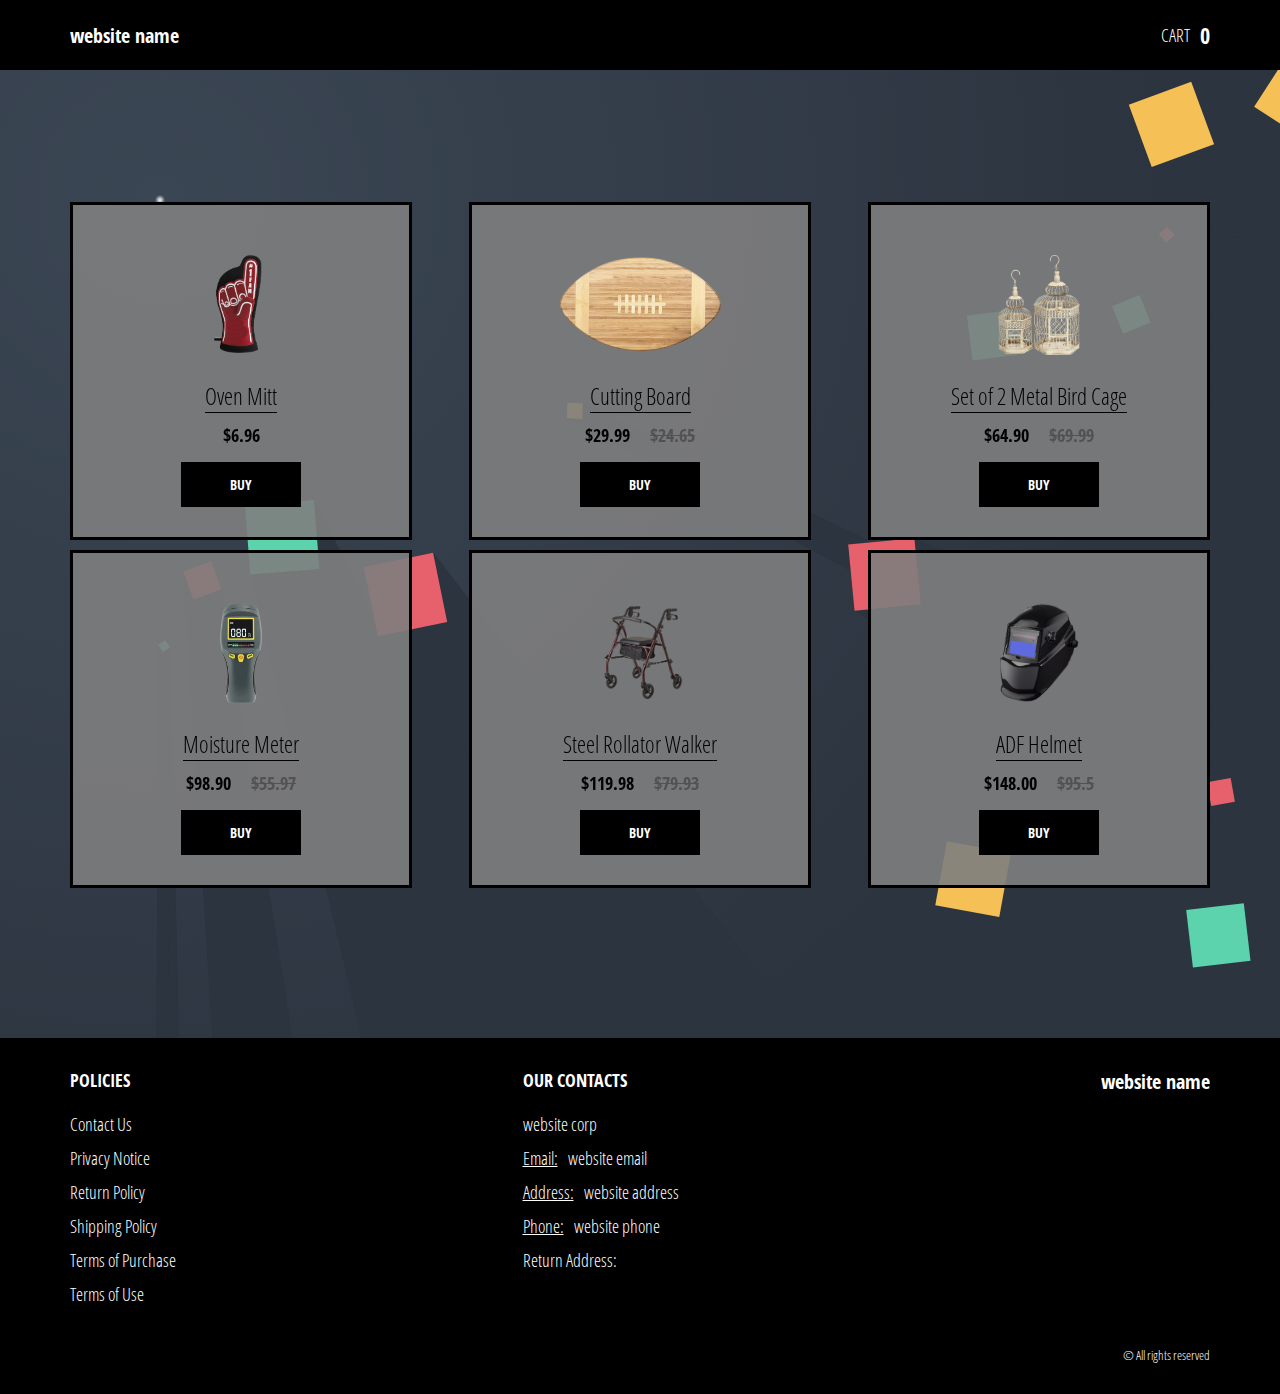
<file: index.html>
<!DOCTYPE html>
<html lang="en">

<head>
  <meta charset="UTF-8" />
  <meta http-equiv="X-UA-Compatible" content="IE=edge" />
  <meta name="viewport" content="width=device-width, initial-scale=1.0" />
  <link rel="stylesheet" href="./css/style.css" />
  <title>Shop</title>

</head>

<body>

    <canvas id="canvas"></canvas>
      <div class="wrapper">

        <div class="error__overlay js_error__overlay">
          <div class="error">
            <span class="text bold error__text error__title">ERROR:</span>
            <p class="text error__text">You cannot add more than $500 worth of items to your cart.</p>
            <p class="text error__text">The selected item will not be added.</p>
            <button class="text error__btn js_error__btn">close</button>
          </div>
        </div>

        
      <div class="header__wrapper">
        <div class="container">
          <header class="header">
            <div class="logo__box">
              <a href="./index.html" class="header__logo logo js_logo-data" data-text="Logo">
                <span class="js_website-name"></span>
                </a>
            </div>
            <a href="./shop.html" class="cart__btn">
              Cart
              <span class="cart__span js_cart__span">0</span>
            
             
            </a>
          </header>
        </div>
      </div>
  
      <main class="main">
  
        <div class="products__wrapper">
          <section class="products">
            <div class="container">
              <div class="sub-title__box">
                <p class="text success-message js_success-message">Success! You have added <span class="js_success-product-name"></span> to your shopping cart!</p>
              </div>
              <ul class="products__list js_products__list"></ul>
           
            </div>
          </section>
        </div>
      </main>
  
      <div class="footer__wrapper">
        <div class="container">
          <footer class="footer">
            <div class="footer__top">
              <div class="footer__right">
                <p class="footer__title">Policies</p>
                <a href="./contacts.html" class="text footer__link footer__page-link">
                  <span class="footer__link-span">Contact Us</span>
                </a>
                <a href="./privacy.html" class="text footer__link footer__page-link">
                  <span class="footer__link-span">Privacy Notice</span>
                </a>
                <a href="./return.html" class="text footer__link footer__page-link">
                  <span class="footer__link-span">Return Policy</span>
                </a>
                <a href="./shipping.html" class="text footer__link footer__page-link">
                  <span class="footer__link-span">Shipping Policy</span>
                </a>
                <a href="./purchase.html" class="text footer__link footer__page-link">
                  <span class="footer__link-span">Terms of Purchase</span>
                </a>
                <a href="./use.html" class="text footer__link footer__page-link">
                  <span class="footer__link-span">Terms of Use</span>
                </a>
              </div>
              <div class="footer__left">
                <p class="footer__title">Our Contacts</p>
                <p class="text js_website-corp"></p>
                <div class="footer__text">
                  <span class="text bold">Email:</span> 
                  <a href="" class="text footer__link js_website-email"></a>
                </div>
                
                <p class="text footer__text">
                  <span class="bold">Address:</span> <span class="footer__link footer__link-no js_website-address">1360 Clifton Ave. #237, Clifton, NJ 07012, USA</span>
                </p>
                <div class="footer__text">
                  <span class="text bold">Phone:</span>
                  <a href="" class="text footer__link footer__text js_website-phone"></a>
                </div>
                
                <p class="text">Return Address: <span class="js_website-return-address"></span></p>
              </div>
            
              <div class="logo__box">
                <a href="./index.html" class="footer__logo logo js_logo-data" data-text="Logo">
                <span class="js_website-name"></span>
                </a>
              </div>
            </div>
            <span class="footer__span">© All rights reserved</span>
          </footer>
        </div>
      </div>
    </div>
 



 
  <script type="module" src="./js/cart.js"></script>
  <script type="module" src="./js/add-to-cart.js"></script>
  <script type="module" src="./js/on-load.js"></script>
  <script src="./js/canvas.js"></script>
  <script src="./js/website-data.js"></script>
</body>

</html>
</file>
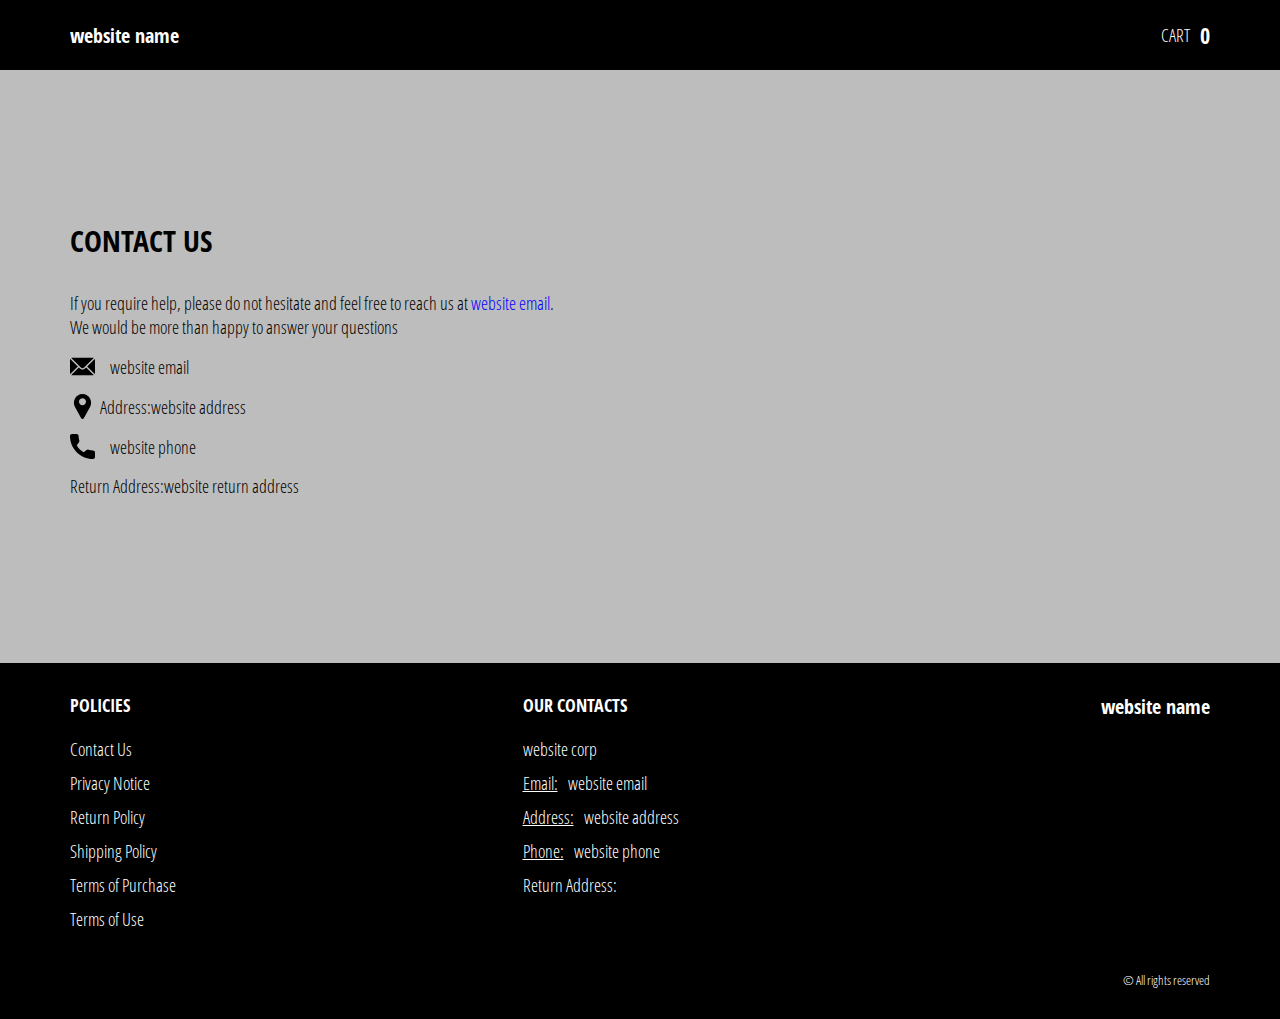
<file: contacts.html>
<!DOCTYPE html>
<html lang="en">

<head>
  <meta charset="UTF-8" />
  <meta http-equiv="X-UA-Compatible" content="IE=edge" />
  <meta name="viewport" content="width=device-width, initial-scale=1.0" />
  <link rel="stylesheet" href="./css/style.css" />
  <title>Shop</title>
</head>

<body>

  <div class="wrapper">
    <div class="header__wrapper">
      <div class="container">
        <header class="header">
          <div class="logo__box">
            <a href="./index.html" class="header__logo logo js_logo-data" data-text="Logo">
              <span class="js_website-name"></span>
              </a>
          </div>
          <a href="./shop.html" class="cart__btn">
            Cart
            <span class="cart__span js_cart__span">0</span>
         
           
          </a>
        </header>
      </div>
    </div>

    <main class="main">
      <div class="text-section__wrapper">
        <section class="text-section">
          <div class="container">
            <h1 class="title">Contact Us</h1>
            <p class="text">If you require help, please do not hesitate and feel free to reach us at <a href="" class="link js_website-email"></a>. <br>We would be more than happy to answer your questions</p>
            <div class="text footer__text">
              <svg xmlns="http://www.w3.org/2000/svg" xmlns:xlink="http://www.w3.org/1999/xlink" x="0px" y="0px"
                 viewBox="0 0 512 512" style="enable-background:new 0 0 512 512;" xml:space="preserve">
                 <g>
                   <g>
                     <path d="M507.49,101.721L352.211,256L507.49,410.279c2.807-5.867,4.51-12.353,4.51-19.279V121
       C512,114.073,510.297,107.588,507.49,101.721z" />
                   </g>
                 </g>
                 <g>
                   <g>
                     <path d="M467,76H45c-6.927,0-13.412,1.703-19.279,4.51l198.463,197.463c17.548,17.548,46.084,17.548,63.632,0L486.279,80.51
       C480.412,77.703,473.927,76,467,76z" />
                   </g>
                 </g>
                 <g>
                   <g>
                     <path
                       d="M4.51,101.721C1.703,107.588,0,114.073,0,121v270c0,6.927,1.703,13.413,4.51,19.279L159.789,256L4.51,101.721z" />
                   </g>
                 </g>
                 <g>
                   <g>
                     <path d="M331,277.211l-21.973,21.973c-29.239,29.239-76.816,29.239-106.055,0L181,277.211L25.721,431.49
       C31.588,434.297,38.073,436,45,436h422c6.927,0,13.412-1.703,19.279-4.51L331,277.211z" />
                   </g>
                 </g>
               </svg>
               <a href="" class="footer__link js_website-email"></a>
            </div>
            
             <p class="text footer__text">
               <svg enable-background="new 0 0 512 512" viewBox="0 0 512 512" xmlns="http://www.w3.org/2000/svg">
                 <g>
                   <path
                     d="m407.579 87.677c-31.073-53.624-86.265-86.385-147.64-87.637-2.62-.054-5.257-.054-7.878 0-61.374 1.252-116.566 34.013-147.64 87.637-31.762 54.812-32.631 120.652-2.325 176.123l126.963 232.387c.057.103.114.206.173.308 5.586 9.709 15.593 15.505 26.77 15.505 11.176 0 21.183-5.797 26.768-15.505.059-.102.116-.205.173-.308l126.963-232.387c30.304-55.471 29.435-121.311-2.327-176.123zm-151.579 144.323c-39.701 0-72-32.299-72-72s32.299-72 72-72 72 32.299 72 72-32.298 72-72 72z" />
                 </g>
               </svg>
                 <span class="text-section__span-mr">Address:</span> <span class="js_website-address"></span>
             </p>

             <div class="text footer__text">
                  <svg xmlns="http://www.w3.org/2000/svg" xmlns:xlink="http://www.w3.org/1999/xlink" x="0px" y="0px"
              viewBox="0 0 384 384" style="enable-background:new 0 0 384 384;" xml:space="preserve">
              <g>
                <g>
                  <path
                    d="M353.188,252.052c-23.51,0-46.594-3.677-68.469-10.906c-10.719-3.656-23.896-0.302-30.438,6.417l-43.177,32.594
    c-50.073-26.729-80.917-57.563-107.281-107.26l31.635-42.052c8.219-8.208,11.167-20.198,7.635-31.448
    c-7.26-21.99-10.948-45.063-10.948-68.583C132.146,13.823,118.323,0,101.333,0H30.813C13.823,0,0,13.823,0,30.813
    C0,225.563,158.438,384,353.188,384c16.99,0,30.813-13.823,30.813-30.813v-70.323C384,265.875,370.177,252.052,353.188,252.052z" />
                </g>
              </g>
                  </svg>
                  <a href="" class="footer__link js_website-phone"></a>
             </div>
             
           <p class="text"><span class="text-section__span-mr">Return Address:</span><span class="js_website-return-address"></span></p>
        </div>
        </section>
    </div>
    </main>


    <div class="footer__wrapper">
      <div class="container">
        <footer class="footer">
          <div class="footer__top">
            <div class="footer__right">
              <p class="footer__title">Policies</p>
              <a href="./contacts.html" class="text footer__link footer__page-link">
                <span class="footer__link-span">Contact Us</span>
              </a>
              <a href="./privacy.html" class="text footer__link footer__page-link">
                <span class="footer__link-span">Privacy Notice</span>
              </a>
              <a href="./return.html" class="text footer__link footer__page-link">
                <span class="footer__link-span">Return Policy</span>
              </a>
              <a href="./shipping.html" class="text footer__link footer__page-link">
                <span class="footer__link-span">Shipping Policy</span>
              </a>
              <a href="./purchase.html" class="text footer__link footer__page-link">
                <span class="footer__link-span">Terms of Purchase</span>
              </a>
              <a href="./use.html" class="text footer__link footer__page-link">
                <span class="footer__link-span">Terms of Use</span>
              </a>
            </div>
            <div class="footer__left">
              <p class="footer__title">Our Contacts</p>
              <p class="text js_website-corp"></p>
              <div class="footer__text">
                <span class="text bold">Email:</span> 
                <a href="" class="text footer__link js_website-email"></a>
              </div>
              
              <p class="text footer__text">
                <span class="bold">Address:</span> <span class="footer__link footer__link-no js_website-address">1360 Clifton Ave. #237, Clifton, NJ 07012, USA</span>
              </p>
              <div class="footer__text">
                <span class="text bold">Phone:</span>
                <a href="" class="text footer__link footer__text js_website-phone"></a>
              </div>
              
              <p class="text">Return Address: <span class="js_website-return-address"></span></p>
            </div>
          
            <div class="logo__box">
              <a href="./index.html" class="footer__logo logo js_logo-data" data-text="Logo">
              <span class="js_website-name"></span>
              </a>
            </div>
          </div>
          <span class="footer__span">© All rights reserved</span>
        </footer>
      </div>
    </div>
  </div>

 
  <script type="module" src="./js/on-load.js"></script>
  <script src="./js/website-data.js"></script>

</body>

</html>
</file>
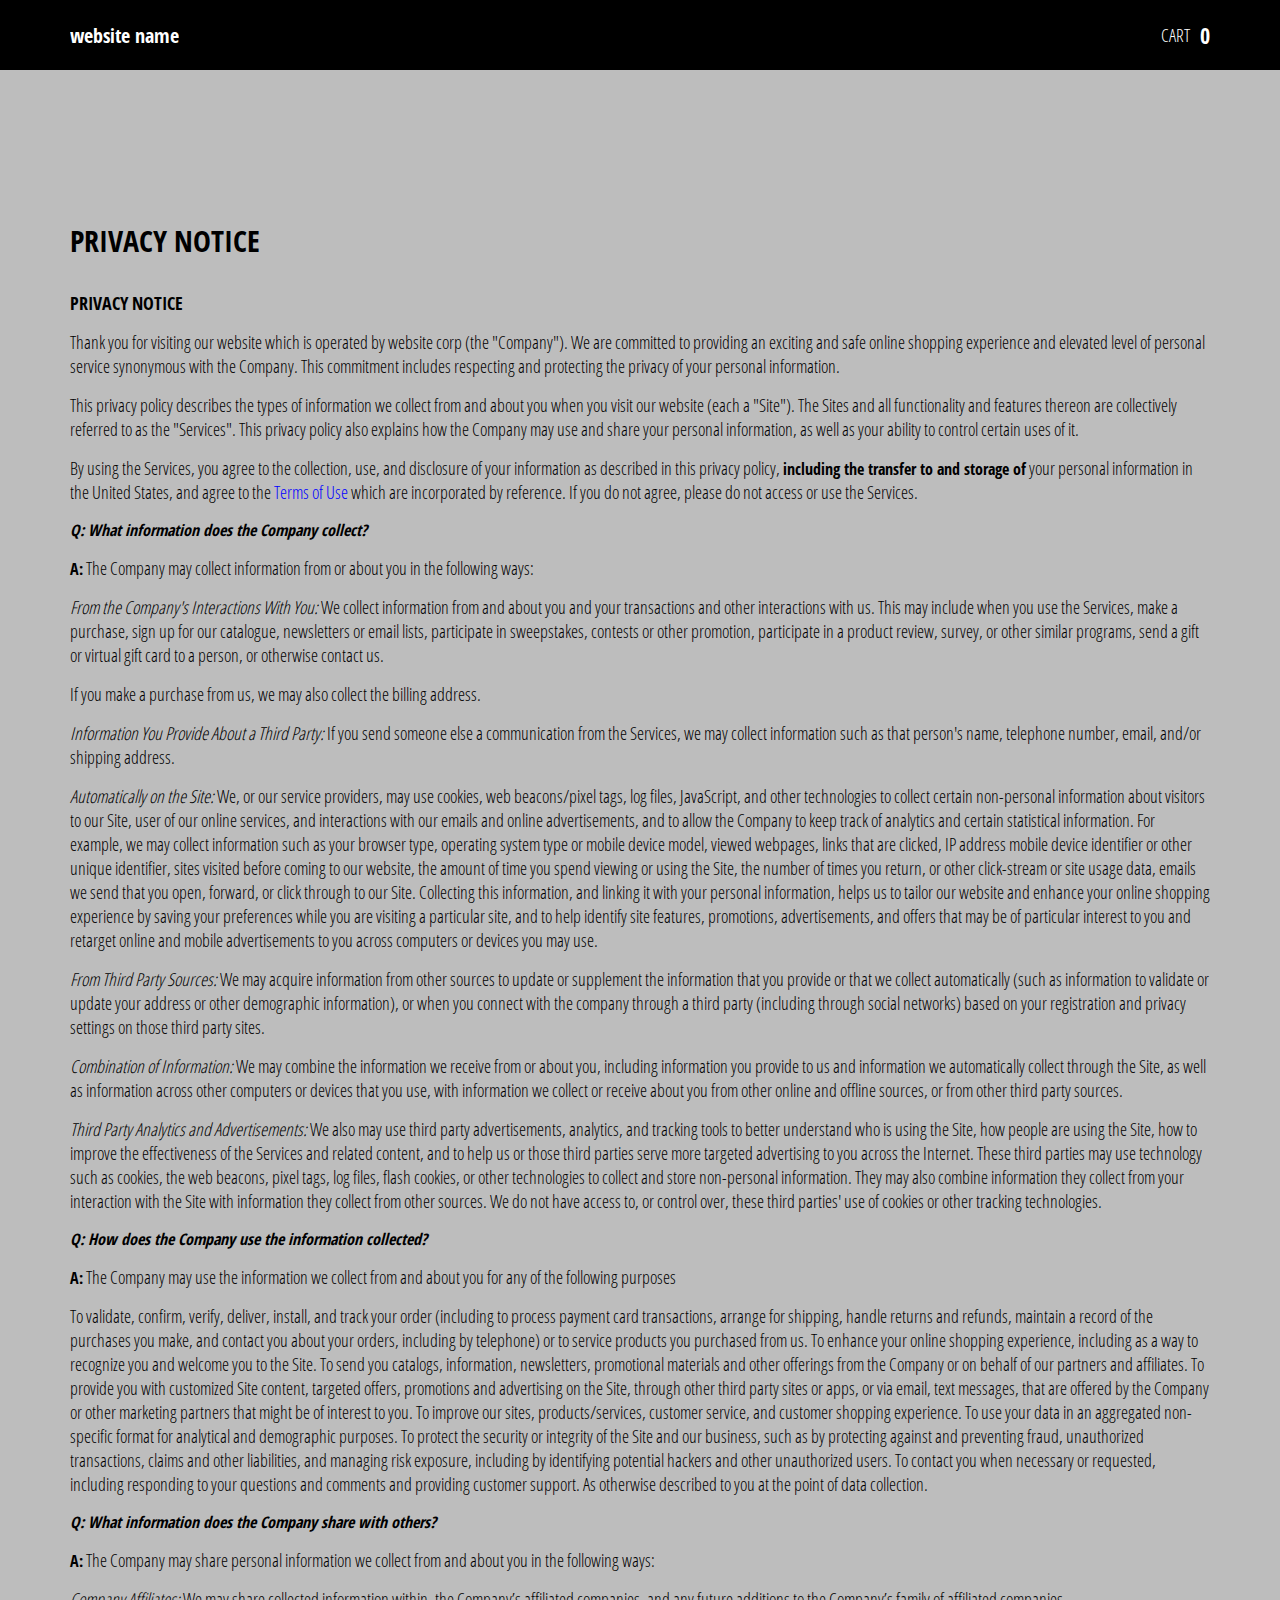
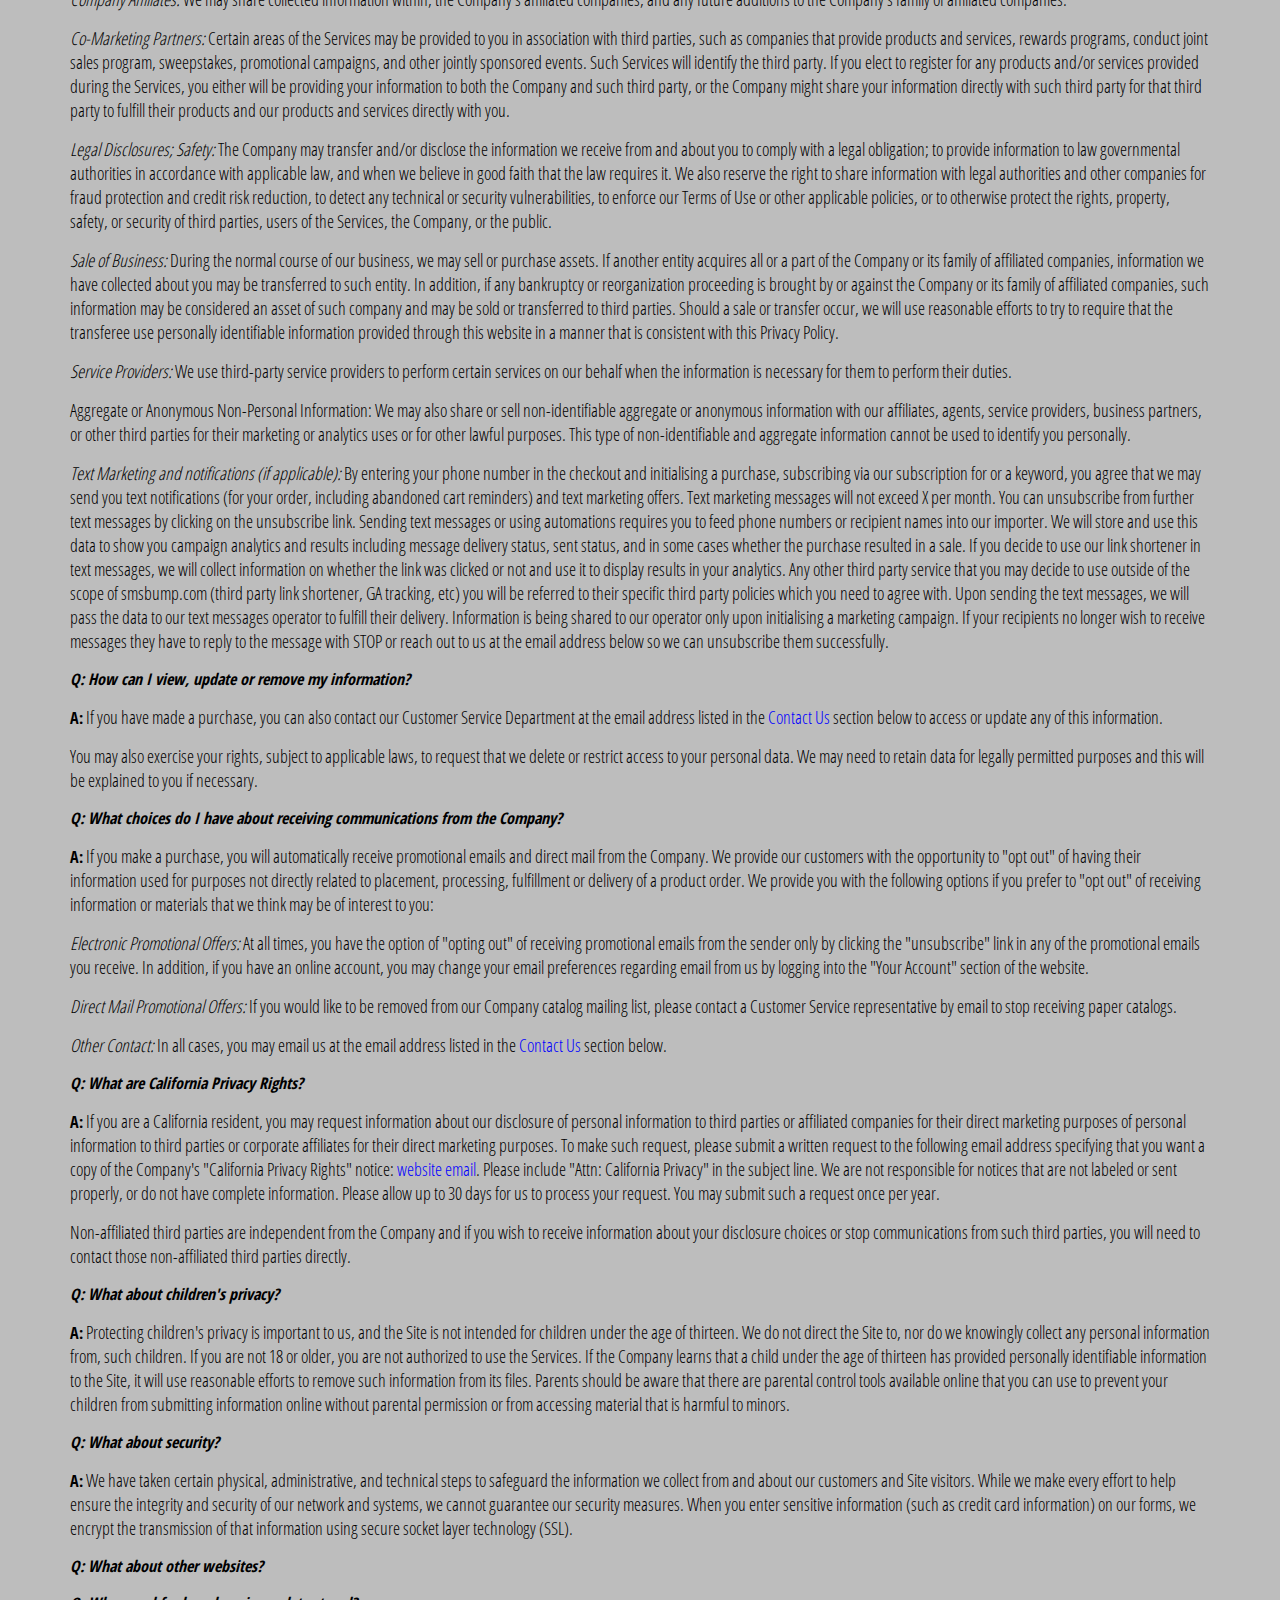
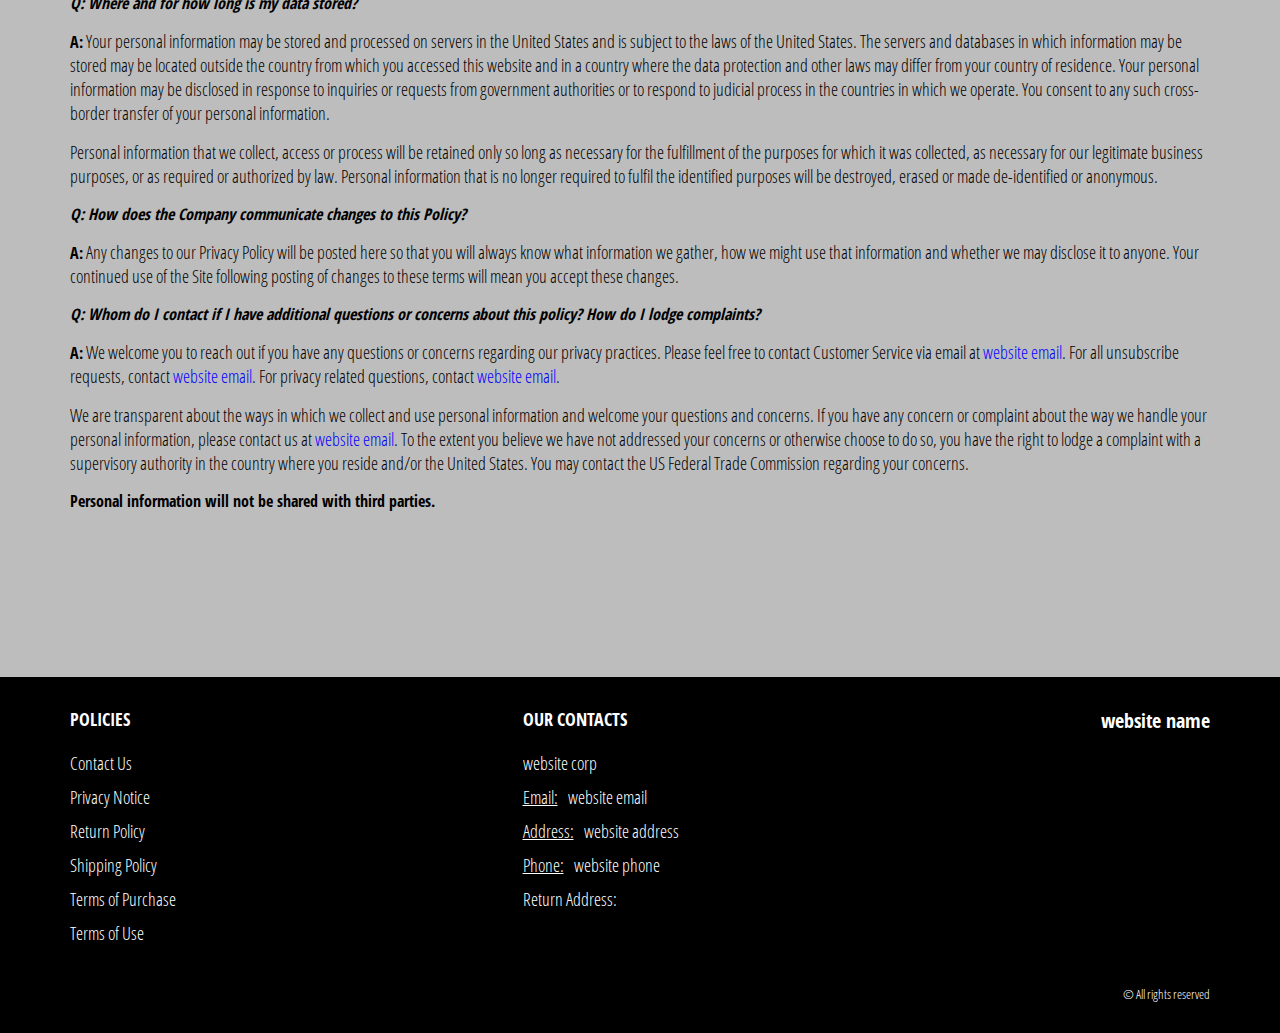
<file: privacy.html>
<!DOCTYPE html>
<html lang="en">

<head>
  <meta charset="UTF-8" />
  <meta http-equiv="X-UA-Compatible" content="IE=edge" />
  <meta name="viewport" content="width=device-width, initial-scale=1.0" />
  <link rel="stylesheet" href="./css/style.css" />
  <title>Shop</title>
</head>

<body>

  <div class="wrapper">
    <div class="header__wrapper">
      <div class="container">
        <header class="header">
          <div class="logo__box">
            <a href="./index.html" class="header__logo logo js_logo-data" data-text="Logo">
              <span class="js_website-name"></span>
              </a>
          </div>
          <a href="./shop.html" class="cart__btn">
            Cart
            <span class="cart__span js_cart__span">0</span>
         
           
          </a>
        </header>
      </div>
    </div>

    <main class="main">
      <div class="text-section__wrapper">
        <section class="text-section">
          <div class="container">
            <h1 class="title">PRIVACY NOTICE</h1>
            <p class="text"><span class="bold up">PRIVACY NOTICE</span> </p>
            <p class="text">Thank you for visiting our website which is operated by <span class="js_website-corp"></span> (the "Company"). We are committed to providing an exciting and safe online shopping experience and elevated level of personal service synonymous with the Company. This commitment includes respecting and protecting the privacy of your personal information.</p>
            <p class="text">This privacy policy describes the types of information we collect from and about you when you visit our website (each a "Site"). The Sites and all functionality and features thereon are collectively referred to as the "Services". This privacy policy also explains how the Company may use and share your personal information, as well as your ability to control certain uses of it.</p>
            <p class="text">By using the Services, you agree to the collection, use, and disclosure of your information as described in this privacy policy, <span class="bold">including the transfer to and storage of</span> your personal information in the United States, and agree to the <a href="./use.html" class="link">Terms of Use</a> which are incorporated by reference. If you do not agree, please do not access or use the Services.</p>
            <p class="text bold italic">Q: What information does the Company collect?</p>
            <p class="text"><span class="bold">A:</span> The Company may collect information from or about you in the following ways:</p>
            <p class="text"><span class="italic">From the Company's Interactions With You:</span> We collect information from and about you and your transactions and other interactions with us. This may include when you use the Services, make a purchase, sign up for our catalogue, newsletters or email lists, participate in sweepstakes, contests or other promotion, participate in a product review, survey, or other similar programs, send a gift or virtual gift card to a person, or otherwise contact us.</p>
            <p class="text">If you make a purchase from us, we may also collect the billing address.</p>
            <p class="text"><span class="italic">Information You Provide About a Third Party:</span> If you send someone else a communication from the Services, we may collect information such as that person's name, telephone number, email, and/or shipping address.</p>
            <p class="text"><span class="italic">Automatically on the Site:</span> We, or our service providers, may use cookies, web beacons/pixel tags, log files, JavaScript, and other technologies to collect certain non-personal information about visitors to our Site, user of our online services, and interactions with our emails and online advertisements, and to allow the Company to keep track of analytics and certain statistical information. For example, we may collect information such as your browser type, operating system type or mobile device model, viewed webpages, links that are clicked, IP address mobile device identifier or other unique identifier, sites visited before coming to our website, the amount of time you spend viewing or using the Site, the number of times you return, or other click-stream or site usage data, emails we send that you open, forward, or click through to our Site. Collecting this information, and linking it with your personal information, helps us to tailor our website and enhance your online shopping experience by saving your preferences while you are visiting a particular site, and to help identify site features, promotions, advertisements, and offers that may be of particular interest to you and retarget online and mobile advertisements to you across computers or devices you may use.</p>
            <p class="text"><span class="italic">From Third Party Sources:</span> We may acquire information from other sources to update or supplement the information that you provide or that we collect automatically (such as information to validate or update your address or other demographic information), or when you connect with the company through a third party (including through social networks) based on your registration and privacy settings on those third party sites.</p>
            <p class="text"><span class="italic">Combination of Information:</span> We may combine the information we receive from or about you, including information you provide to us and information we automatically collect through the Site, as well as information across other computers or devices that you use, with information we collect or receive about you from other online and offline sources, or from other third party sources.</p>
            <p class="text"><span class="italic">Third Party Analytics and Advertisements:</span> We also may use third party advertisements, analytics, and tracking tools to better understand who is using the Site, how people are using the Site, how to improve the effectiveness of the Services and related content, and to help us or those third parties serve more targeted advertising to you across the Internet. These third parties may use technology such as cookies, the web beacons, pixel tags, log files, flash cookies, or other technologies to collect and store non-personal information. They may also combine information they collect from your interaction with the Site with information they collect from other sources. We do not have access to, or control over, these third parties' use of cookies or other tracking technologies.</p>
            <p class="text bold italic">Q: How does the Company use the information collected?</p>
            <p class="text"><span class="bold">A:</span> The Company may use the information we collect from and about you for any of the following purposes</p>
            <p class="text">To validate, confirm, verify, deliver, install, and track your order (including to process payment card transactions, arrange for shipping, handle returns and refunds, maintain a record of the purchases you make, and contact you about your orders, including by telephone) or to service products you purchased from us.
               To enhance your online shopping experience, including as a way to recognize you and welcome you to the Site.
               To send you catalogs, information, newsletters, promotional materials and other offerings from the Company or on behalf of our partners and affiliates.
               To provide you with customized Site content, targeted offers, promotions and advertising on the Site, through other third party sites or apps, or via email, text messages, that are offered by the Company or other marketing partners that might be of interest to you.
               To improve our sites, products/services, customer service, and customer shopping experience.
               To use your data in an aggregated non-specific format for analytical and demographic purposes.
               To protect the security or integrity of the Site and our business, such as by protecting against and preventing fraud, unauthorized transactions, claims and other liabilities, and managing risk exposure, including by identifying potential hackers and other unauthorized users.
               To contact you when necessary or requested, including responding to your questions and comments and providing customer support.
               As otherwise described to you at the point of data collection.</p>
            <p class="text bold italic">Q: What information does the Company share with others?</p>
            <p class="text"><span class="bold">A:</span> The Company may share personal information we collect from and about you in the following ways:</p>
            <p class="text"><span class="italic">Company Affiliates:</span> We may share collected information within, the Company’s affiliated companies, and any future additions to the Company’s family of affiliated companies.</p>
            <p class="text"><span class="italic">Co-Marketing Partners:</span> Certain areas of the Services may be provided to you in association with third parties, such as companies that provide products and services, rewards programs, conduct joint sales program, sweepstakes, promotional campaigns, and other jointly sponsored events. Such Services will identify the third party. If you elect to register for any products and/or services provided during the Services, you either will be providing your information to both the Company and such third party, or the Company might share your information directly with such third party for that third party to fulfill their products and our products and services directly with you.</p>
            <p class="text"><span class="italic">Legal Disclosures; Safety:</span> The Company may transfer and/or disclose the information we receive from and about you to comply with a legal obligation; to provide information to law governmental authorities in accordance with applicable law, and when we believe in good faith that the law requires it. We also reserve the right to share information with legal authorities and other companies for fraud protection and credit risk reduction, to detect any technical or security vulnerabilities, to enforce our Terms of Use or other applicable policies, or to otherwise protect the rights, property, safety, or security of third parties, users of the Services, the Company, or the public.</p>
            <p class="text"><span class="italic">Sale of Business:</span> During the normal course of our business, we may sell or purchase assets. If another entity acquires all or a part of the Company or its family of affiliated companies, information we have collected about you may be transferred to such entity. In addition, if any bankruptcy or reorganization proceeding is brought by or against the Company or its family of affiliated companies, such information may be considered an asset of such company and may be sold or transferred to third parties. Should a sale or transfer occur, we will use reasonable efforts to try to require that the transferee use personally identifiable information provided through this website in a manner that is consistent with this Privacy Policy.</p>
            <p class="text"><span class="italic">Service Providers:</span> We use third-party service providers to perform certain services on our behalf when the information is necessary for them to perform their duties.</p>
            <p class="text"><span class="item">Aggregate or Anonymous Non-Personal Information:</span> We may also share or sell non-identifiable aggregate or anonymous information with our affiliates, agents, service providers, business partners, or other third parties for their marketing or analytics uses or for other lawful purposes. This type of non-identifiable and aggregate information cannot be used to identify you personally.</p>
            <p class="text"><span class="italic">Text Marketing and notifications (if applicable):</span> By entering your phone number in the checkout and initialising a purchase, subscribing via our subscription for or a keyword, you agree that we may send you text notifications (for your order, including abandoned cart reminders) and text marketing offers. Text marketing messages will not exceed X per month. You can unsubscribe from further text messages by clicking on the unsubscribe link. Sending text messages or using automations requires you to feed phone numbers or recipient names into our importer. We will store and use this data to show you campaign analytics and results including message delivery status, sent status, and in some cases whether the purchase resulted in a sale. If you decide to use our link shortener in text messages, we will collect information on whether the link was clicked or not and use it to display results in your analytics. Any other third party service that you may decide to use outside of the scope of smsbump.com (third party link shortener, GA tracking, etc) you will be referred to their specific third party policies which you need to agree with. Upon sending the text messages, we will pass the data to our text messages operator to fulfill their delivery. Information is being shared to our operator only upon initialising a marketing campaign. If your recipients no longer wish to receive messages they have to reply to the message with STOP or reach out to us at the email address below so we can unsubscribe them successfully.</p>
            <p class="text bold italic">Q: How can I view, update or remove my information?</p>
            <p class="text"><span class="bold">A:</span> If you have made a purchase, you can also contact our Customer Service Department at the email address listed in the <a href="./contacts.html" class="link">Contact Us</a> section below to access or update any of this information.</p>
            <p class="text">You may also exercise your rights, subject to applicable laws, to request that we delete or restrict access to your personal data. We may need to retain data for legally permitted purposes and this will be explained to you if necessary.</p>
            <p class="text bold italic">Q: What choices do I have about receiving communications from the Company?</p>
            <p class="text"><span class="bold">A:</span> If you make a purchase, you will automatically receive promotional emails and direct mail from the Company. We provide our customers with the opportunity to "opt out" of having their information used for purposes not directly related to placement, processing, fulfillment or delivery of a product order. We provide you with the following options if you prefer to "opt out" of receiving information or materials that we think may be of interest to you:</p>
            <p class="text"><span class="italic">Electronic Promotional Offers:</span> At all times, you have the option of "opting out" of receiving promotional emails from the sender only by clicking the "unsubscribe" link in any of the promotional emails you receive. In addition, if you have an online account, you may change your email preferences regarding email from us by logging into the "Your Account" section of the website.</p>
            <p class="text"><span class="italic">Direct Mail Promotional Offers:</span> If you would like to be removed from our Company catalog mailing list, please contact a Customer Service representative by email to stop receiving paper catalogs.</p>
            <p class="text"><span class="italic">Other Contact:</span> In all cases, you may email us at the email address listed in the <a href="./contacts.html" class="link">Contact Us</a> section below.</p>
            <p class="text bold italic">Q: What are California Privacy Rights?</p>
            <p class="text"><span class="bold">A:</span> If you are a California resident, you may request information about our disclosure of personal information to third parties or affiliated companies for their direct marketing purposes of personal information to third parties or corporate affiliates for their direct marketing purposes. To make such request, please submit a written request to the following email address specifying that you want a copy of the Company's "California Privacy Rights" notice: <a href="" class="link js_website-email"></a>. Please include "Attn: California Privacy" in the subject line. We are not responsible for notices that are not labeled or sent properly, or do not have complete information. Please allow up to 30 days for us to process your request. You may submit such a request once per year.</p>
            <p class="text">Non-affiliated third parties are independent from the Company and if you wish to receive information about your disclosure choices or stop communications from such third parties, you will need to contact those non-affiliated third parties directly.</p>
            <p class="text bold italic">Q: What about children's privacy?</p>
            <p class="text"><span class="bold">A:</span> Protecting children's privacy is important to us, and the Site is not intended for children under the age of thirteen. We do not direct the Site to, nor do we knowingly collect any personal information from, such children. If you are not 18 or older, you are not authorized to use the Services. If the Company learns that a child under the age of thirteen has provided personally identifiable information to the Site, it will use reasonable efforts to remove such information from its files. Parents should be aware that there are parental control tools available online that you can use to prevent your children from submitting information online without parental permission or from accessing material that is harmful to minors.</p>
            <p class="text bold italic">Q: What about security?</p>
            <p class="text"><span class="bold">A:</span> We have taken certain physical, administrative, and technical steps to safeguard the information we collect from and about our customers and Site visitors. While we make every effort to help ensure the integrity and security of our network and systems, we cannot guarantee our security measures. When you enter sensitive information (such as credit card information) on our forms, we encrypt the transmission of that information using secure socket layer technology (SSL).</p>
            <p class="text bold italic">Q: What about other websites?</p>
            <p class="text bold italic">Q: Where and for how long is my data stored?</p>
            <p class="text"><span class="bold">A:</span> Your personal information may be stored and processed on servers in the United States and is subject to the laws of the United States. The servers and databases in which information may be stored may be located outside the country from which you accessed this website and in a country where the data protection and other laws may differ from your country of residence. Your personal information may be disclosed in response to inquiries or requests from government authorities or to respond to judicial process in the countries in which we operate. You consent to any such cross-border transfer of your personal information.</p>
            <p class="text">Personal information that we collect, access or process will be retained only so long as necessary for the fulfillment of the purposes for which it was collected, as necessary for our legitimate business purposes, or as required or authorized by law. Personal information that is no longer required to fulfil the identified purposes will be destroyed, erased or made de-identified or anonymous.</p>
            <p class="text bold italic">Q: How does the Company communicate changes to this Policy?</p>
            <p class="text"><span class="bold">A:</span> Any changes to our Privacy Policy will be posted here so that you will always know what information we gather, how we might use that information and whether we may disclose it to anyone. Your continued use of the Site following posting of changes to these terms will mean you accept these changes.</p>
            <p class="text bold italic">Q: Whom do I contact if I have additional questions or concerns about this policy? How do I lodge complaints?</p>
            <p class="text"><span class="bold">A:</span> We welcome you to reach out if you have any questions or concerns regarding our privacy practices. Please feel free to contact Customer Service  via email at <a href="" class="link js_website-email"></a>. For all unsubscribe requests, contact <a href="" class="link js_website-email"></a>. For privacy related questions, contact <a href="" class="link js_website-email"></a>.</p>
            <p class="text">We are transparent about the ways in which we collect and use personal information and welcome your questions and concerns. If you have any concern or complaint about the way we handle your personal information, please contact us at <a href="" class="link js_website-email"></a>. To the extent you believe we have not addressed your concerns or otherwise choose to do so, you have the right to lodge a complaint with a supervisory authority in the country where you reside and/or the United States. You may contact the US Federal Trade Commission regarding your concerns. </p>
            <p class="text bold">Personal information will not be shared with third parties.</p>
        </div>
        </section>
    </div>
    </main>


    <div class="footer__wrapper">
      <div class="container">
        <footer class="footer">
          <div class="footer__top">
            <div class="footer__right">
              <p class="footer__title">Policies</p>
              <a href="./contacts.html" class="text footer__link footer__page-link">
                <span class="footer__link-span">Contact Us</span>
              </a>
              <a href="./privacy.html" class="text footer__link footer__page-link">
                <span class="footer__link-span">Privacy Notice</span>
              </a>
              <a href="./return.html" class="text footer__link footer__page-link">
                <span class="footer__link-span">Return Policy</span>
              </a>
              <a href="./shipping.html" class="text footer__link footer__page-link">
                <span class="footer__link-span">Shipping Policy</span>
              </a>
              <a href="./purchase.html" class="text footer__link footer__page-link">
                <span class="footer__link-span">Terms of Purchase</span>
              </a>
              <a href="./use.html" class="text footer__link footer__page-link">
                <span class="footer__link-span">Terms of Use</span>
              </a>
            </div>
            <div class="footer__left">
              <p class="footer__title">Our Contacts</p>
              <p class="text js_website-corp"></p>
              <div class="footer__text">
                <span class="text bold">Email:</span> 
                <a href="" class="text footer__link js_website-email"></a>
              </div>
              
              <p class="text footer__text">
                <span class="bold">Address:</span> <span class="footer__link footer__link-no js_website-address">1360 Clifton Ave. #237, Clifton, NJ 07012, USA</span>
              </p>
              <div class="footer__text">
                <span class="text bold">Phone:</span>
                <a href="" class="text footer__link footer__text js_website-phone"></a>
              </div>
              
              <p class="text">Return Address: <span class="js_website-return-address"></span></p>
            </div>
          
            <div class="logo__box">
              <a href="./index.html" class="footer__logo logo js_logo-data" data-text="Logo">
              <span class="js_website-name"></span>
              </a>
            </div>
          </div>
          <span class="footer__span">© All rights reserved</span>
        </footer>
      </div>
    </div>
  </div>

 
  <script type="module" src="./js/on-load.js"></script>
  <script src="./js/website-data.js"></script>
</body>

</html>
</file>
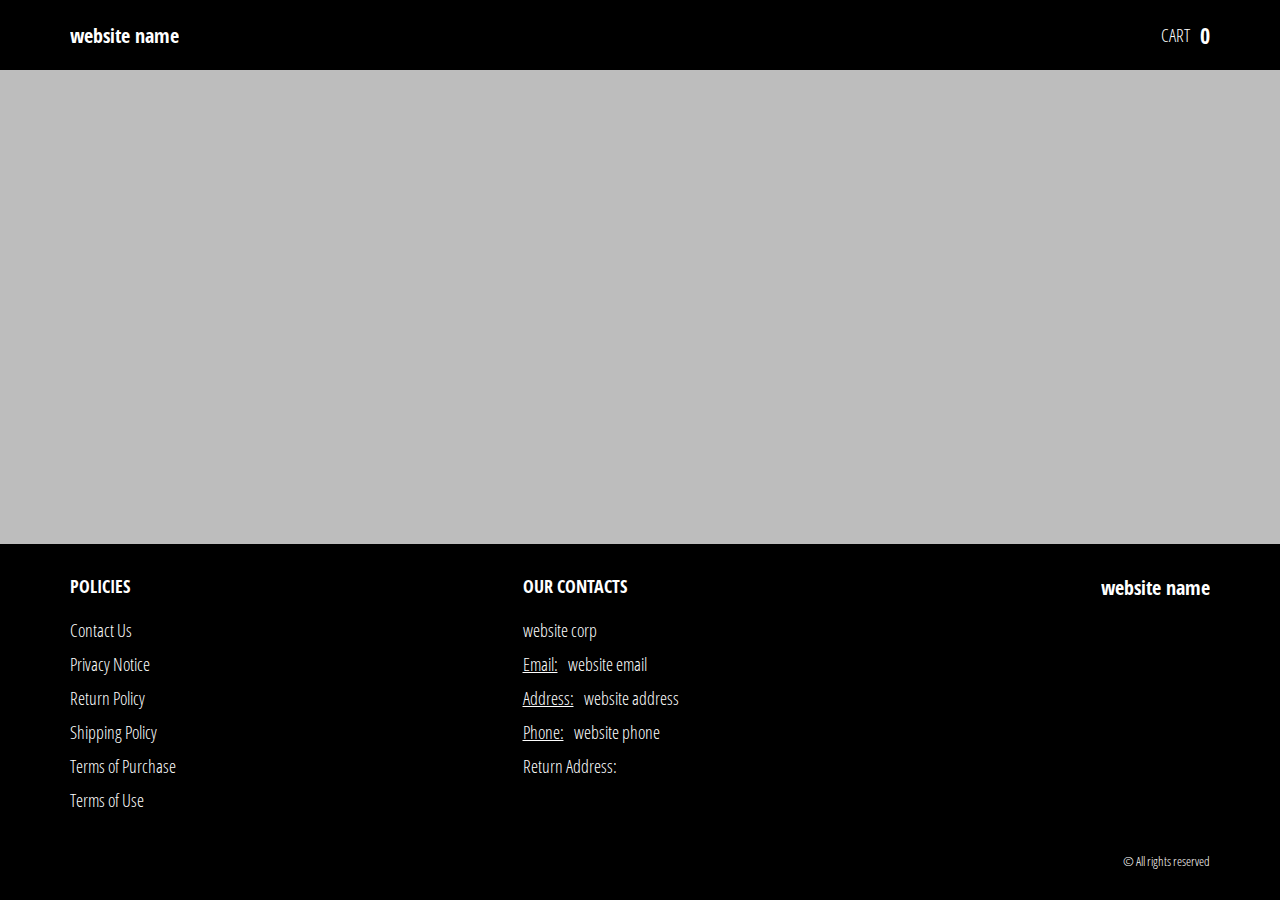
<file: product-page.html>
<!DOCTYPE html>
<html lang="en">

<head>
    <meta charset="UTF-8" />
    <meta http-equiv="X-UA-Compatible" content="IE=edge" />
    <meta name="viewport" content="width=device-width, initial-scale=1.0" />
    <link rel="stylesheet" href="./css/style.css" />
    <title>Shop</title>
</head>

<body>
    <div class="wrapper">
      <div class="error__overlay js_error__overlay">
        <div class="error">
          <span class="text bold error__text error__title">ERROR:</span>
          <p class="text error__text">You cannot add more than $500 worth of items to your cart.</p>
          <p class="text error__text">The selected item will not be added.</p>
          <button class="text error__btn js_error__btn">close</button>
        </div>
      </div>

      
        <div class="header__wrapper">
            <div class="container">
                <header class="header">
                    <div class="logo__box">
                      <a href="./index.html" class="header__logo logo js_logo-data" data-text="Logo">
                        <span class="js_website-name"></span>
                        </a>
                    </div>
                    <a href="./shop.html" class="cart__btn">
                        Cart
                        <span class="cart__span js_cart__span">0</span>
                    
                       
                    </a>
                </header>
            </div>
        </div>

        <main class="main">
            <div class="prod__wrapper">
                <section class="prod">
                    <div class="container">
                        <div class="js_prod__block"></div>   
                    </div>
                </section>
            </div>
        </main>

        <div class="footer__wrapper">
            <div class="container">
              <footer class="footer">
                <div class="footer__top">
                  <div class="footer__right">
                    <p class="footer__title">Policies</p>
                    <a href="./contacts.html" class="text footer__link footer__page-link">
                      <span class="footer__link-span">Contact Us</span>
                    </a>
                    <a href="./privacy.html" class="text footer__link footer__page-link">
                      <span class="footer__link-span">Privacy Notice</span>
                    </a>
                    <a href="./return.html" class="text footer__link footer__page-link">
                      <span class="footer__link-span">Return Policy</span>
                    </a>
                    <a href="./shipping.html" class="text footer__link footer__page-link">
                      <span class="footer__link-span">Shipping Policy</span>
                    </a>
                    <a href="./purchase.html" class="text footer__link footer__page-link">
                      <span class="footer__link-span">Terms of Purchase</span>
                    </a>
                    <a href="./use.html" class="text footer__link footer__page-link">
                      <span class="footer__link-span">Terms of Use</span>
                    </a>
                  </div>
                  <div class="footer__left">
                    <p class="footer__title">Our Contacts</p>
                    <p class="text js_website-corp"></p>
                    <div class="footer__text">
                      <span class="text bold">Email:</span> 
                      <a href="" class="text footer__link js_website-email"></a>
                    </div>
                    
                    <p class="text footer__text">
                      <span class="bold">Address:</span> <span class="footer__link footer__link-no js_website-address">1360 Clifton Ave. #237, Clifton, NJ 07012, USA</span>
                    </p>
                    <div class="footer__text">
                      <span class="text bold">Phone:</span>
                      <a href="" class="text footer__link footer__text js_website-phone"></a>
                    </div>
                    
                    <p class="text">Return Address: <span class="js_website-return-address"></span></p>
                  </div>
                
                  <div class="logo__box">
                    <a href="./index.html" class="footer__logo logo js_logo-data" data-text="Logo">
                    <span class="js_website-name"></span>
                    </a>
                  </div>
                </div>
                <span class="footer__span">© All rights reserved</span>
              </footer>
            </div>
          </div>
    </div>


    <!-- <script type="module" src="./js/data/products.js"></script> -->
    <script type="module" src="./js/product.js"></script>
    <script type="module" src="./js/prod-preview.js"></script>
    <script type="module" src="./js/accordion.js"></script>
    <script type="module" src="./js/calculate-total.js"></script>
    <script type="module" src="./js/on-load.js"></script>
    <script src="./js/website-data.js"></script>
</body>

</html>
</file>
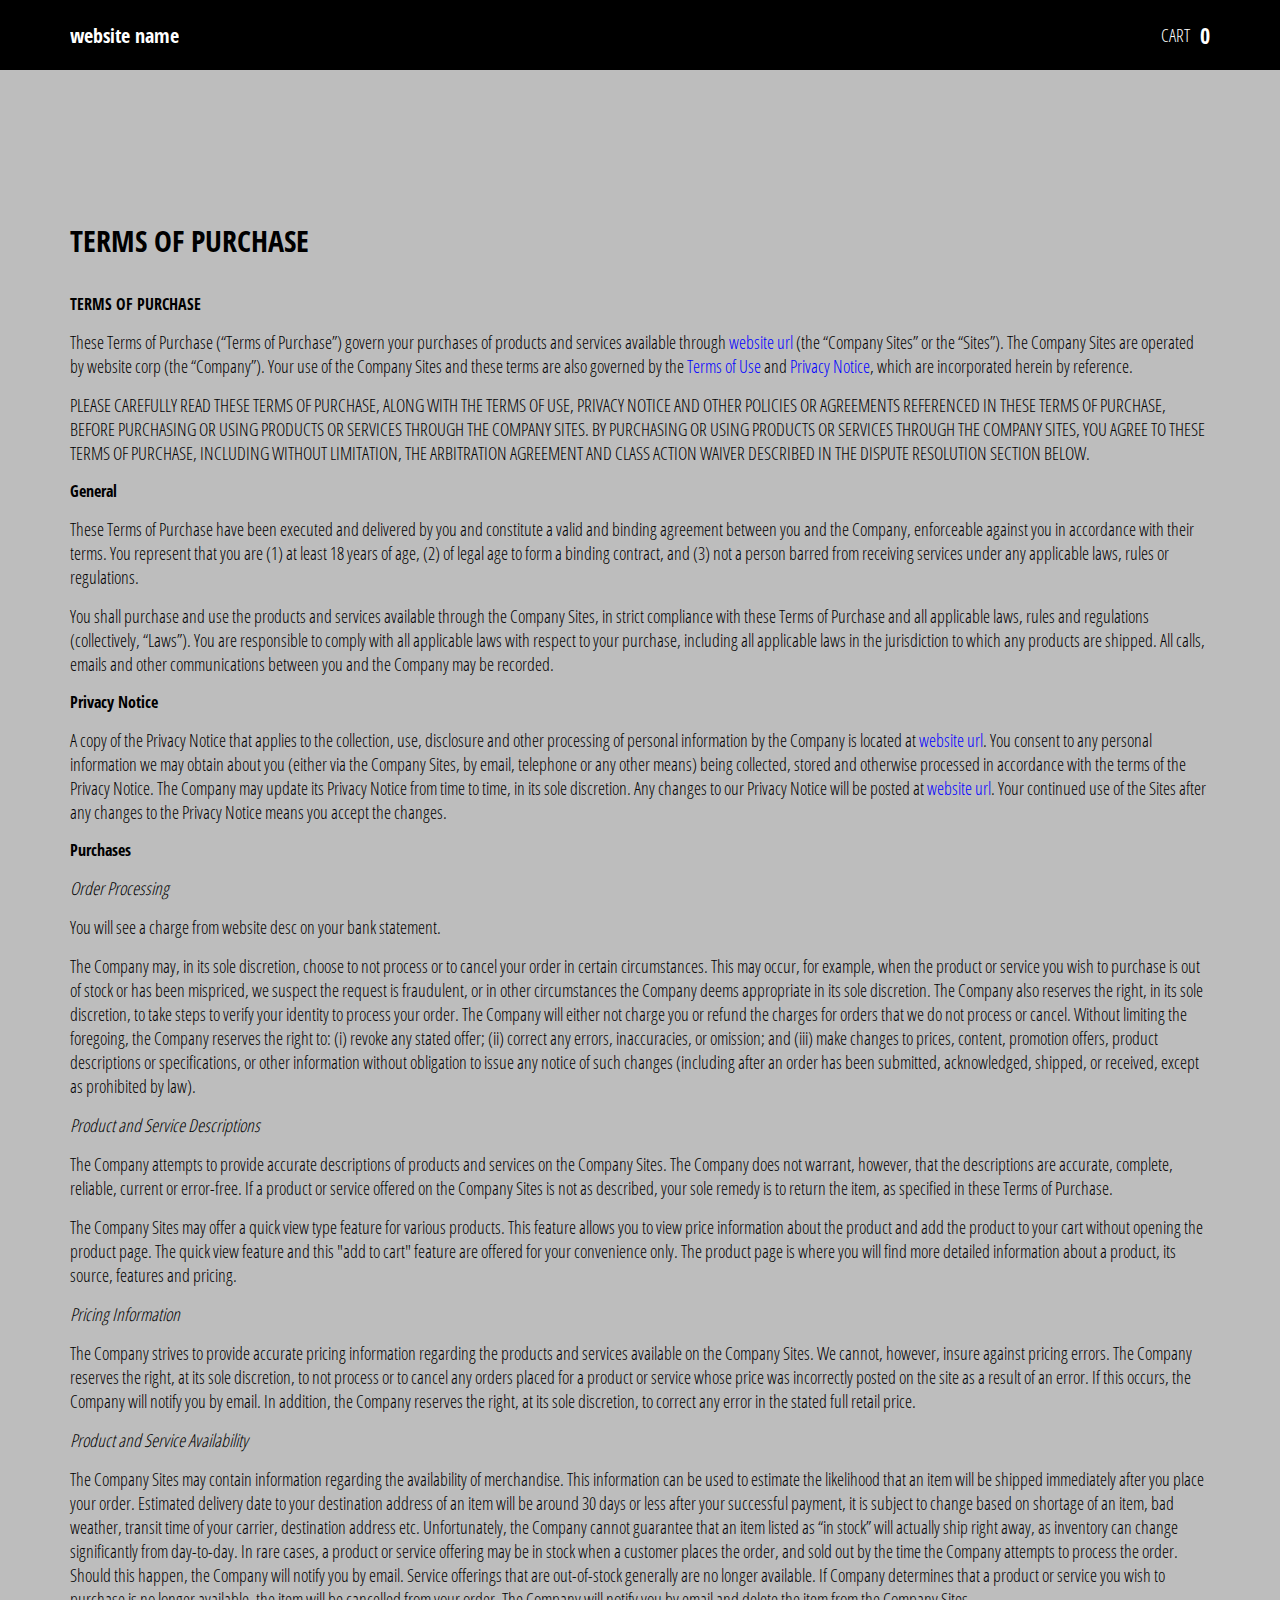
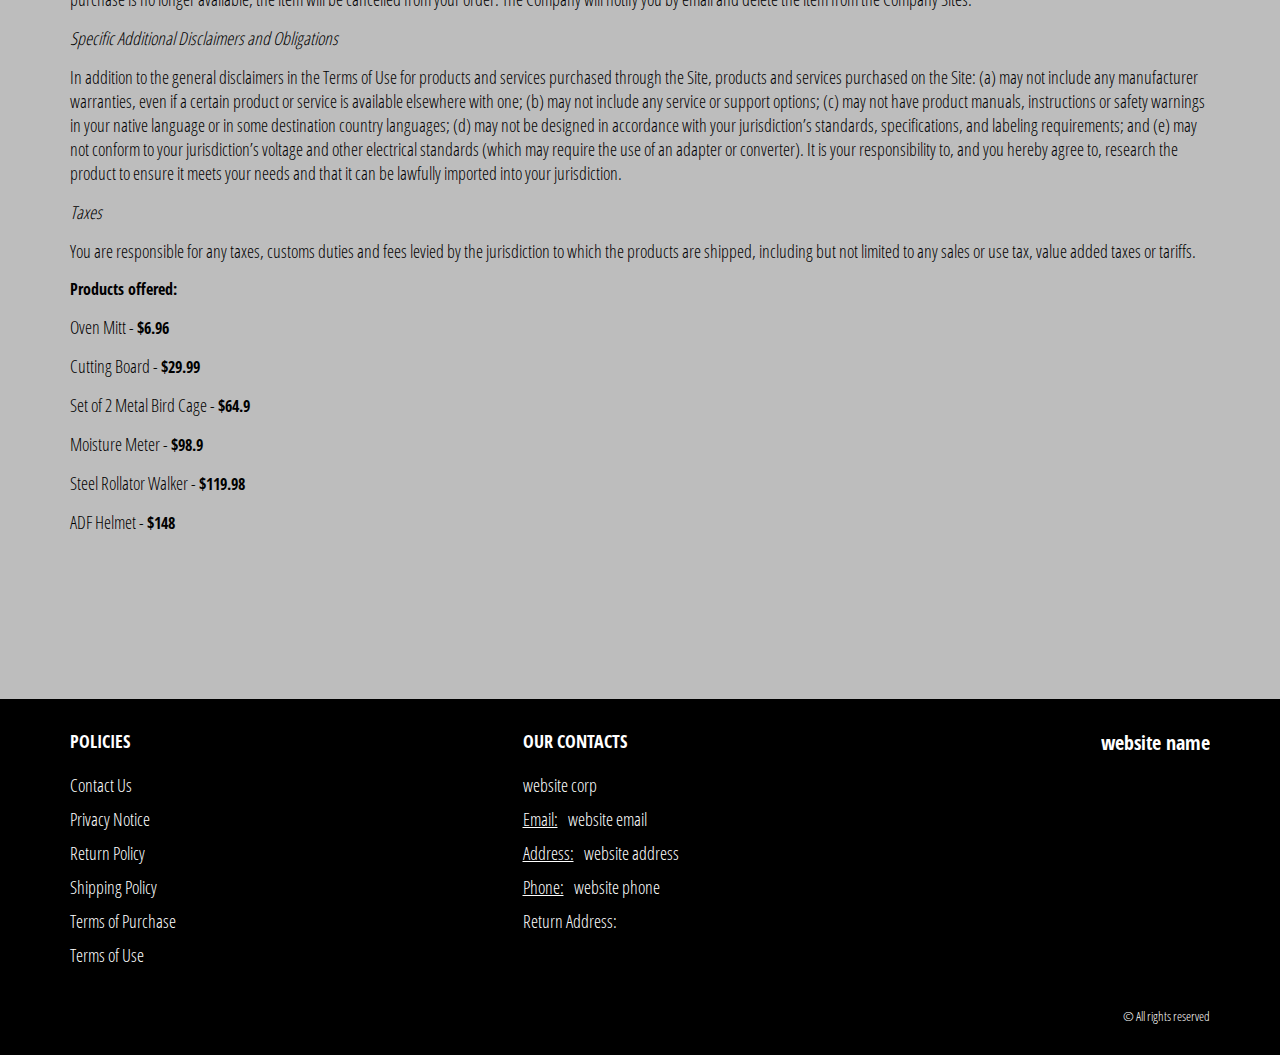
<file: purchase.html>
<!DOCTYPE html>
<html lang="en">

<head>
  <meta charset="UTF-8" />
  <meta http-equiv="X-UA-Compatible" content="IE=edge" />
  <meta name="viewport" content="width=device-width, initial-scale=1.0" />
  <link rel="stylesheet" href="./css/style.css" />
  <title>Shop</title>
</head>

<body>
  <div class="wrapper">
    <div class="header__wrapper">
      <div class="container">
        <header class="header">
          <div class="logo__box">
            <a href="./index.html" class="header__logo logo js_logo-data" data-text="Logo">
              <span class="js_website-name"></span>
              </a>
          </div>
          <a href="./shop.html" class="cart__btn">
            Cart
            <span class="cart__span js_cart__span">0</span>
       
            
          </a>
        </header>
      </div>
    </div>

  <main class="main">
    <div class="text-section__wrapper">
      <section class="text-section">
        <div class="container">
          <h1 class="title">TERMS OF PURCHASE</h1>
           <p class="text"><span class="bold">TERMS OF PURCHASE</span> </p>
           <p class="text">These Terms of Purchase (“Terms of Purchase”) govern your purchases of products and services available through <a href="" class="link js_website-url"></a> (the “Company Sites” or the “Sites”). The Company Sites are operated by <span class="js_website-corp"></span> (the “Company”). Your use of the Company Sites and these terms are also governed by the <a href="./use.html" class="link">Terms of Use</a> and <a href="./privacy.html" class="link">Privacy Notice</a>, which are incorporated herein by reference.</p>
           <p class="text up">PLEASE CAREFULLY read THESE TERMS OF PURCHASE, ALONG WITH THE TERMS OF USE, PRIVACY NOTICE AND OTHER POLICIES OR AGREEMENTS REFERENCED IN THESE TERMS OF PURCHASE, BEFORE PURCHASING OR USING PRODUCTS OR SERVICES THROUGH THE COMPANY SITES. BY PURCHASING OR USING PRODUCTS OR SERVICES THROUGH THE COMPANY SITES, YOU AGREE TO THESE TERMS OF PURCHASE, INCLUDING WITHOUT LIMITATION, THE ARBITRATION AGREEMENT AND CLASS ACTION WAIVER DESCRIBED IN THE DISPUTE RESOLUTION SECTION BELOW.</p>
           <p class="text bold">General</p>
           <p class="text">These Terms of Purchase have been executed and delivered by you and constitute a valid and binding agreement between you and the Company, enforceable against you in accordance with their terms. You represent that you are (1) at least 18 years of age, (2) of legal age to form a binding contract, and (3) not a person barred from receiving services under any applicable laws, rules or regulations.</p>
           <p class="text">You shall purchase and use the products and services available through the Company Sites, in strict compliance with these Terms of Purchase and all applicable laws, rules and regulations (collectively, “Laws”). You are responsible to comply with all applicable laws with respect to your purchase, including all applicable laws in the jurisdiction to which any products are shipped. All calls, emails and other communications between you and the Company may be recorded.</p>
           <p class="text bold">Privacy Notice</p>
           <p class="text">A copy of the Privacy Notice that applies to the collection, use, 
               disclosure and other processing of personal 
               information by the Company is located at <a href="" class="link js_website-url"></a>. 
               You consent to any personal information we may obtain about you (either via the Company Sites, by email, telephone or any other means) 
               being collected, stored and otherwise processed in accordance with the terms of the Privacy Notice. 
               The Company may update its Privacy Notice from time to time, in its sole discretion. Any changes to our Privacy 
               Notice will be posted at <a href="" class="link js_website-url"></a>. Your continued use of the Sites after any changes to the Privacy Notice means you accept the changes.</p>
           <p class="text bold">Purchases</p>
           <p class="text italic">Order Processing</p>
           <p class="text">You will see a charge from <span class="js_website-desc"></span> on your bank statement.</p>
           <p class="text">The Company may, in its sole discretion, choose to not process or to cancel your order in certain circumstances. This may occur, for example, when the product or service you wish to purchase is out of stock or has been mispriced, we suspect the request is fraudulent, or in other circumstances the Company deems appropriate in its sole discretion. The Company also reserves the right, in its sole discretion, to take steps to verify your identity to process your order. The Company will either not charge you or refund the charges for orders that we do not process or cancel. Without limiting the foregoing, the Company reserves the right to: (i) revoke any stated offer; (ii) correct any errors, inaccuracies, or omission; and (iii) make changes to prices, content, promotion offers, product descriptions or specifications, or other information without obligation to issue any notice of such changes (including after an order has been submitted, acknowledged, shipped, or received, except as prohibited by law).</p>
           <p class="text italic">Product and Service Descriptions</p>
           <p class="text">The Company attempts to provide accurate descriptions of products and services on the Company Sites. The Company does not warrant, however, that the descriptions are accurate, complete, reliable, current or error-free. If a product or service offered on the Company Sites is not as described, your sole remedy is to return the item, as specified in these Terms of Purchase.</p>
           <p class="text">The Company Sites may offer a quick view type feature for various products. This feature allows you to view price information about the product and add the product to your cart without opening the product page. The quick view feature and this "add to cart" feature are offered for your convenience only. The product page is where you will find more detailed information about a product, its source, features and pricing.</p>
           <p class="text italic">Pricing Information</p>
           <p class="text">The Company strives to provide accurate pricing information regarding the products and services available on the Company Sites. We cannot, however, insure against pricing errors. The Company reserves the right, at its sole discretion, to not process or to cancel any orders placed for a product or service whose price was incorrectly posted on the site as a result of an error. If this occurs, the Company will notify you by email. In addition, the Company reserves the right, at its sole discretion, to correct any error in the stated full retail price.</p>
           <p class="text italic">Product and Service Availability</p>
           <p class="text">The Company Sites may contain information regarding the availability of merchandise. This information can be used to estimate the likelihood that an item will be shipped immediately after you place your order. Estimated delivery date to your destination address of an item will be around 30 days or less after your successful payment, it is subject to change based on shortage of an item, bad weather, transit time of your carrier, destination address etc. Unfortunately, the Company cannot guarantee that an item listed as “in stock” will actually ship right away, as inventory can change significantly from day-to-day. In rare cases, a product or service offering may be in stock when a customer places the order, and sold out by the time the Company attempts to process the order. Should this happen, the Company will notify you by email. Service offerings that are out-of-stock generally are no longer available. If Company determines that a product or service you wish to purchase is no longer available, the item will be cancelled from your order. The Company will notify you by email and delete the item from the Company Sites.</p>
           <p class="text italic">Specific Additional Disclaimers and Obligations</p>
           <p class="text">In addition to the general disclaimers in the Terms of Use for products and services purchased through the Site, products and services purchased on the Site: (a) may not include any manufacturer warranties, even if a certain product or service is available elsewhere with one; (b) may not include any service or support options; (c) may not have product manuals, instructions or safety warnings in your native language or in some destination country languages; (d) may not be designed in accordance with your jurisdiction’s standards, specifications, and labeling requirements; and (e) may not conform to your jurisdiction’s voltage and other electrical standards (which may require the use of an adapter or converter). It is your responsibility to, and you hereby agree to, research the product to ensure it meets your needs and that it can be lawfully imported into your jurisdiction.</p>
           <p class="text italic">Taxes</p>
           <p class="text">You are responsible for any taxes, customs duties and fees levied by the jurisdiction to which the products are shipped, including but not limited to any sales or use tax, value added taxes or tariffs.</p>
           <p class="text bold">Products offered:</p>
           <div class="js_purchase__product-list"></div>
      </div>
      </section>
  </div>
  </main>

  <div class="footer__wrapper">
    <div class="container">
      <footer class="footer">
        <div class="footer__top">
          <div class="footer__right">
            <p class="footer__title">Policies</p>
            <a href="./contacts.html" class="text footer__link footer__page-link">
              <span class="footer__link-span">Contact Us</span>
            </a>
            <a href="./privacy.html" class="text footer__link footer__page-link">
              <span class="footer__link-span">Privacy Notice</span>
            </a>
            <a href="./return.html" class="text footer__link footer__page-link">
              <span class="footer__link-span">Return Policy</span>
            </a>
            <a href="./shipping.html" class="text footer__link footer__page-link">
              <span class="footer__link-span">Shipping Policy</span>
            </a>
            <a href="./purchase.html" class="text footer__link footer__page-link">
              <span class="footer__link-span">Terms of Purchase</span>
            </a>
            <a href="./use.html" class="text footer__link footer__page-link">
              <span class="footer__link-span">Terms of Use</span>
            </a>
          </div>
          <div class="footer__left">
            <p class="footer__title">Our Contacts</p>
            <p class="text js_website-corp"></p>
            <div class="footer__text">
              <span class="text bold">Email:</span> 
              <a href="" class="text footer__link js_website-email"></a>
            </div>
            
            <p class="text footer__text">
              <span class="bold">Address:</span> <span class="footer__link footer__link-no js_website-address">1360 Clifton Ave. #237, Clifton, NJ 07012, USA</span>
            </p>
            <div class="footer__text">
              <span class="text bold">Phone:</span>
              <a href="" class="text footer__link footer__text js_website-phone"></a>
            </div>
            
            <p class="text">Return Address: <span class="js_website-return-address"></span></p>
          </div>
        
          <div class="logo__box">
            <a href="./index.html" class="footer__logo logo js_logo-data" data-text="Logo">
            <span class="js_website-name"></span>
            </a>
          </div>
        </div>
        <span class="footer__span">© All rights reserved</span>
      </footer>
    </div>
  </div>
  </div>

 
  <script type="module" src="./js/on-load.js"></script>
  <script type="module" src="./js/purchase.js"></script>
  <script src="./js/website-data.js"></script>
</body>

</html>
</file>
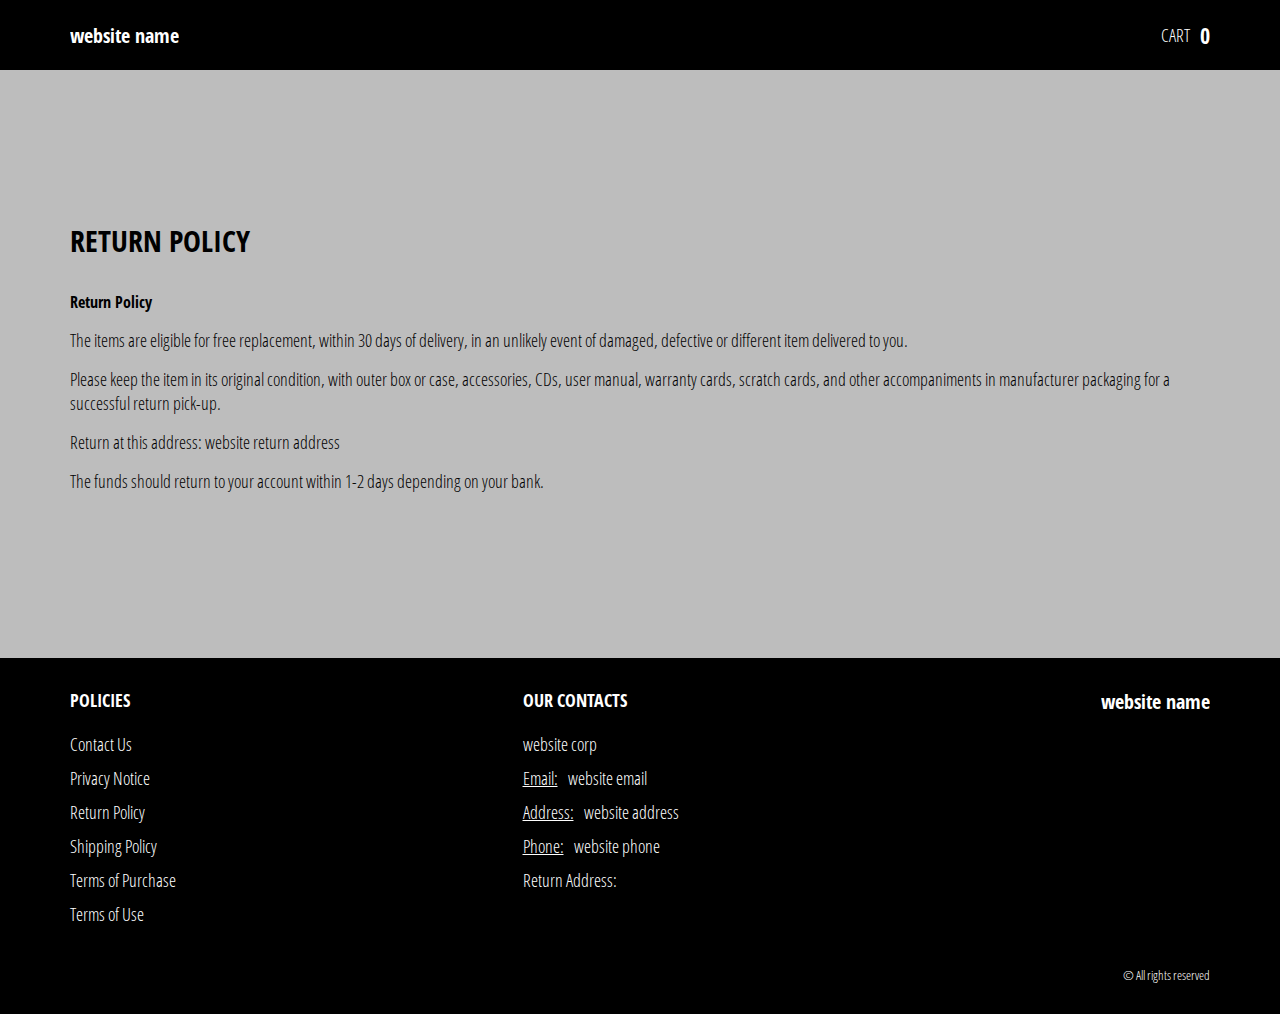
<file: return.html>
<!DOCTYPE html>
<html lang="en">

<head>
  <meta charset="UTF-8" />
  <meta http-equiv="X-UA-Compatible" content="IE=edge" />
  <meta name="viewport" content="width=device-width, initial-scale=1.0" />
  <link rel="stylesheet" href="./css/style.css" />
  <title>Shop</title>
</head>

<body>
  <div class="wrapper">
    <div class="header__wrapper">
      <div class="container">
        <header class="header">
          <div class="logo__box">
            <a href="./index.html" class="header__logo logo js_logo-data" data-text="Logo">
              <span class="js_website-name"></span>
              </a>
          </div>
          <a href="./shop.html" class="cart__btn">
            Cart
            <span class="cart__span js_cart__span">0</span>
         
            
          </a>
        </header>
      </div>
    </div>

   <main class="main">
    <div class="text-section__wrapper">
      <section class="text-section">
        <div class="container">
          <h1 class="title">RETURN POLICY</h1>
         <p class="text bold">Return Policy</p>
         <p class="text">The items are eligible for free replacement, within 30 days of delivery, in an unlikely event of damaged, defective or different item delivered to you.</p>
         <p class="text">Please keep the item in its original condition, with outer box or case, accessories, CDs, user manual, warranty cards, scratch cards, and other accompaniments in manufacturer packaging for a successful return pick-up.</p>
         <p class="text">Return at this address: <span class="js_website-return-address"></span></p>
         <p class="text">The funds should return to your account within 1-2 days depending on your bank.</p>
      </div>
      </section>
  </div>
   </main>

   <div class="footer__wrapper">
    <div class="container">
      <footer class="footer">
        <div class="footer__top">
          <div class="footer__right">
            <p class="footer__title">Policies</p>
            <a href="./contacts.html" class="text footer__link footer__page-link">
              <span class="footer__link-span">Contact Us</span>
            </a>
            <a href="./privacy.html" class="text footer__link footer__page-link">
              <span class="footer__link-span">Privacy Notice</span>
            </a>
            <a href="./return.html" class="text footer__link footer__page-link">
              <span class="footer__link-span">Return Policy</span>
            </a>
            <a href="./shipping.html" class="text footer__link footer__page-link">
              <span class="footer__link-span">Shipping Policy</span>
            </a>
            <a href="./purchase.html" class="text footer__link footer__page-link">
              <span class="footer__link-span">Terms of Purchase</span>
            </a>
            <a href="./use.html" class="text footer__link footer__page-link">
              <span class="footer__link-span">Terms of Use</span>
            </a>
          </div>
          <div class="footer__left">
            <p class="footer__title">Our Contacts</p>
            <p class="text js_website-corp"></p>
            <div class="footer__text">
              <span class="text bold">Email:</span> 
              <a href="" class="text footer__link js_website-email"></a>
            </div>
            
            <p class="text footer__text">
              <span class="bold">Address:</span> <span class="footer__link footer__link-no js_website-address">1360 Clifton Ave. #237, Clifton, NJ 07012, USA</span>
            </p>
            <div class="footer__text">
              <span class="text bold">Phone:</span>
              <a href="" class="text footer__link footer__text js_website-phone"></a>
            </div>
            
            <p class="text">Return Address: <span class="js_website-return-address"></span></p>
          </div>
        
          <div class="logo__box">
            <a href="./index.html" class="footer__logo logo js_logo-data" data-text="Logo">
            <span class="js_website-name"></span>
            </a>
          </div>
        </div>
        <span class="footer__span">© All rights reserved</span>
      </footer>
    </div>
  </div>
  </div>

 
  <script type="module" src="./js/on-load.js"></script>
  <script src="./js/website-data.js"></script>
</body>

</html>
</file>
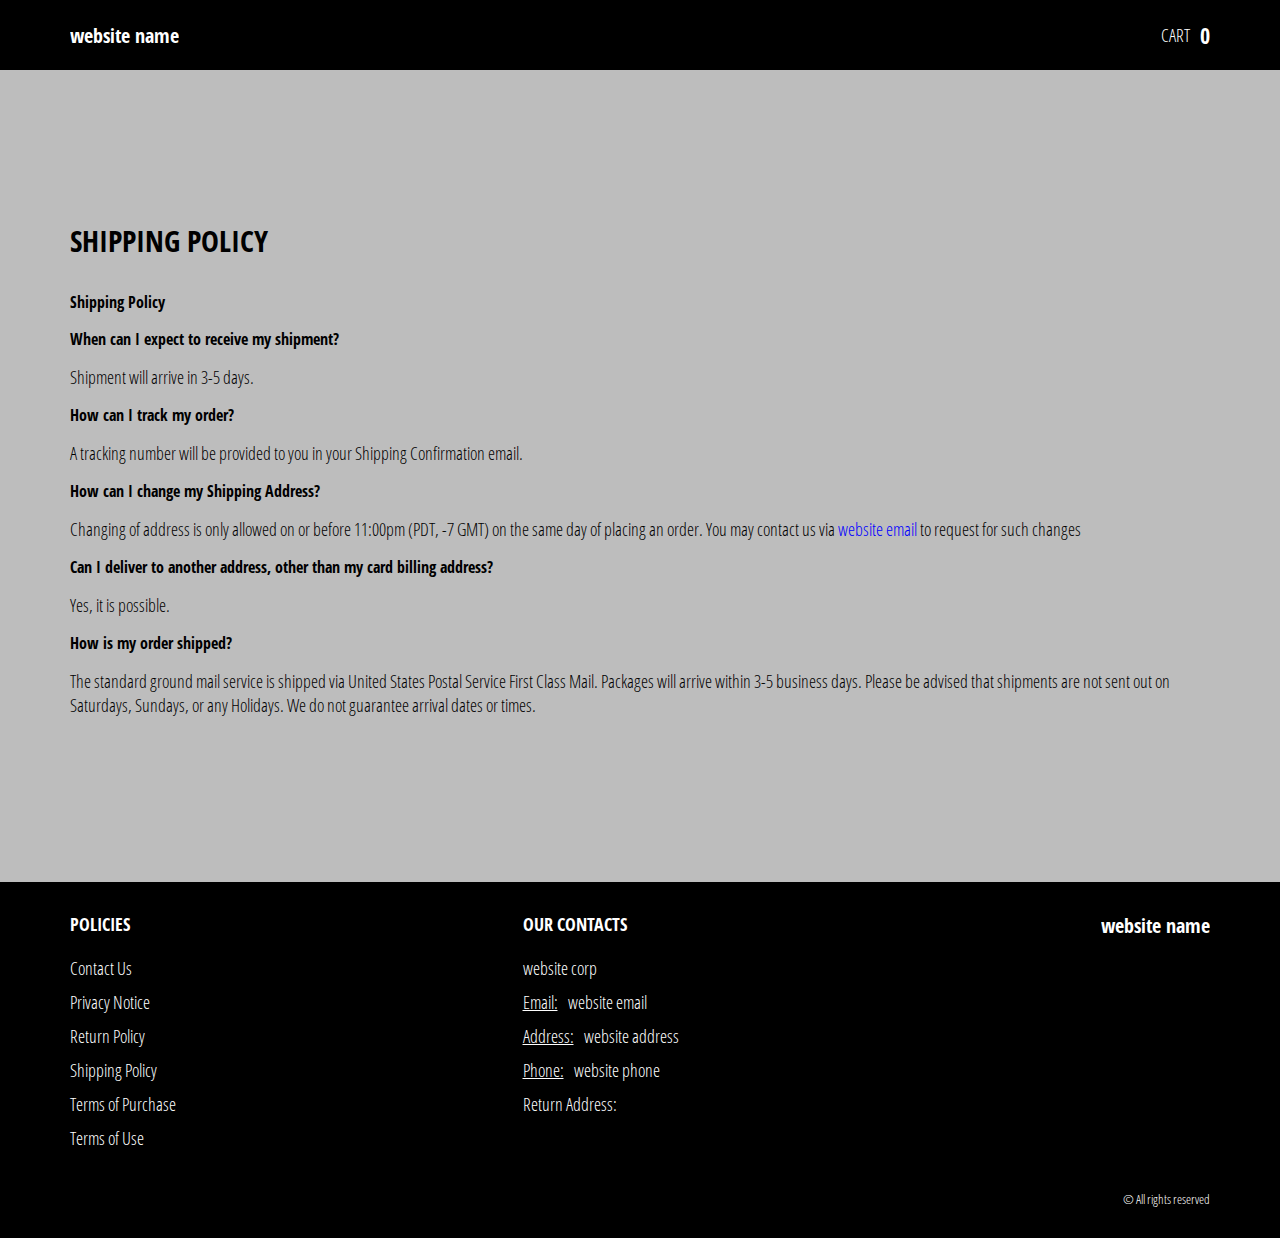
<file: shipping.html>
<!DOCTYPE html>
<html lang="en">

<head>
  <meta charset="UTF-8" />
  <meta http-equiv="X-UA-Compatible" content="IE=edge" />
  <meta name="viewport" content="width=device-width, initial-scale=1.0" />
  <link rel="stylesheet" href="./css/style.css" />
  <title>Shop</title>
</head>

<body>
  <div class="wrapper">
    <div class="header__wrapper">
      <div class="container">
        <header class="header">
          <div class="logo__box">
            <a href="./index.html" class="header__logo logo js_logo-data" data-text="Logo">
              <span class="js_website-name"></span>
              </a>
          </div>
          <a href="./shop.html" class="cart__btn">
            Cart
            <span class="cart__span js_cart__span">0</span>
       
        
          </a>
        </header>
      </div>
    </div>

   <main class="main">
    <div class="text-section__wrapper">
      <section class="text-section">
        <div class="container">
          <h1 class="title">SHIPPING POLICY</h1>
         <p class="text bold">Shipping Policy</p>
         <p class="text bold">When can I expect to receive my shipment?</p>
         <p class="text">Shipment will arrive in 3-5 days.</p>
         <p class="text bold">How can I track my order?</p>
         <p class="text">A tracking number will be provided to you in your Shipping Confirmation email.</p>
         <p class="text bold">How can I change my Shipping Address?</p>
         <p class="text">Changing of address is only allowed on or before 11:00pm (PDT, -7 GMT) on the same day of placing an order. You may contact us via <a href="" class="link js_website-email"></a> to request for such changes</p>
         <p class="text bold">Can I deliver to another address, other than my card billing address?</p>
         <p class="text">Yes, it is possible.</p>
         <p class="text bold">How is my order shipped?</p>
         <p class="text">The standard ground mail service is shipped via United States Postal Service First Class Mail. Packages will arrive within 3-5 business days. Please be advised that shipments are not sent out on Saturdays, Sundays, or any Holidays. We do not guarantee arrival dates or times.</p>
      </div>
      </section>
  </div>
   </main>

   <div class="footer__wrapper">
    <div class="container">
      <footer class="footer">
        <div class="footer__top">
          <div class="footer__right">
            <p class="footer__title">Policies</p>
            <a href="./contacts.html" class="text footer__link footer__page-link">
              <span class="footer__link-span">Contact Us</span>
            </a>
            <a href="./privacy.html" class="text footer__link footer__page-link">
              <span class="footer__link-span">Privacy Notice</span>
            </a>
            <a href="./return.html" class="text footer__link footer__page-link">
              <span class="footer__link-span">Return Policy</span>
            </a>
            <a href="./shipping.html" class="text footer__link footer__page-link">
              <span class="footer__link-span">Shipping Policy</span>
            </a>
            <a href="./purchase.html" class="text footer__link footer__page-link">
              <span class="footer__link-span">Terms of Purchase</span>
            </a>
            <a href="./use.html" class="text footer__link footer__page-link">
              <span class="footer__link-span">Terms of Use</span>
            </a>
          </div>
          <div class="footer__left">
            <p class="footer__title">Our Contacts</p>
            <p class="text js_website-corp"></p>
            <div class="footer__text">
              <span class="text bold">Email:</span> 
              <a href="" class="text footer__link js_website-email"></a>
            </div>
            
            <p class="text footer__text">
              <span class="bold">Address:</span> <span class="footer__link footer__link-no js_website-address">1360 Clifton Ave. #237, Clifton, NJ 07012, USA</span>
            </p>
            <div class="footer__text">
              <span class="text bold">Phone:</span>
              <a href="" class="text footer__link footer__text js_website-phone"></a>
            </div>
            
            <p class="text">Return Address: <span class="js_website-return-address"></span></p>
          </div>
        
          <div class="logo__box">
            <a href="./index.html" class="footer__logo logo js_logo-data" data-text="Logo">
            <span class="js_website-name"></span>
            </a>
          </div>
        </div>
        <span class="footer__span">© All rights reserved</span>
      </footer>
    </div>
  </div>
  </div>

 
  <script type="module" src="./js/on-load.js"></script>
  <script src="./js/website-data.js"></script>
</body>

</html>
</file>
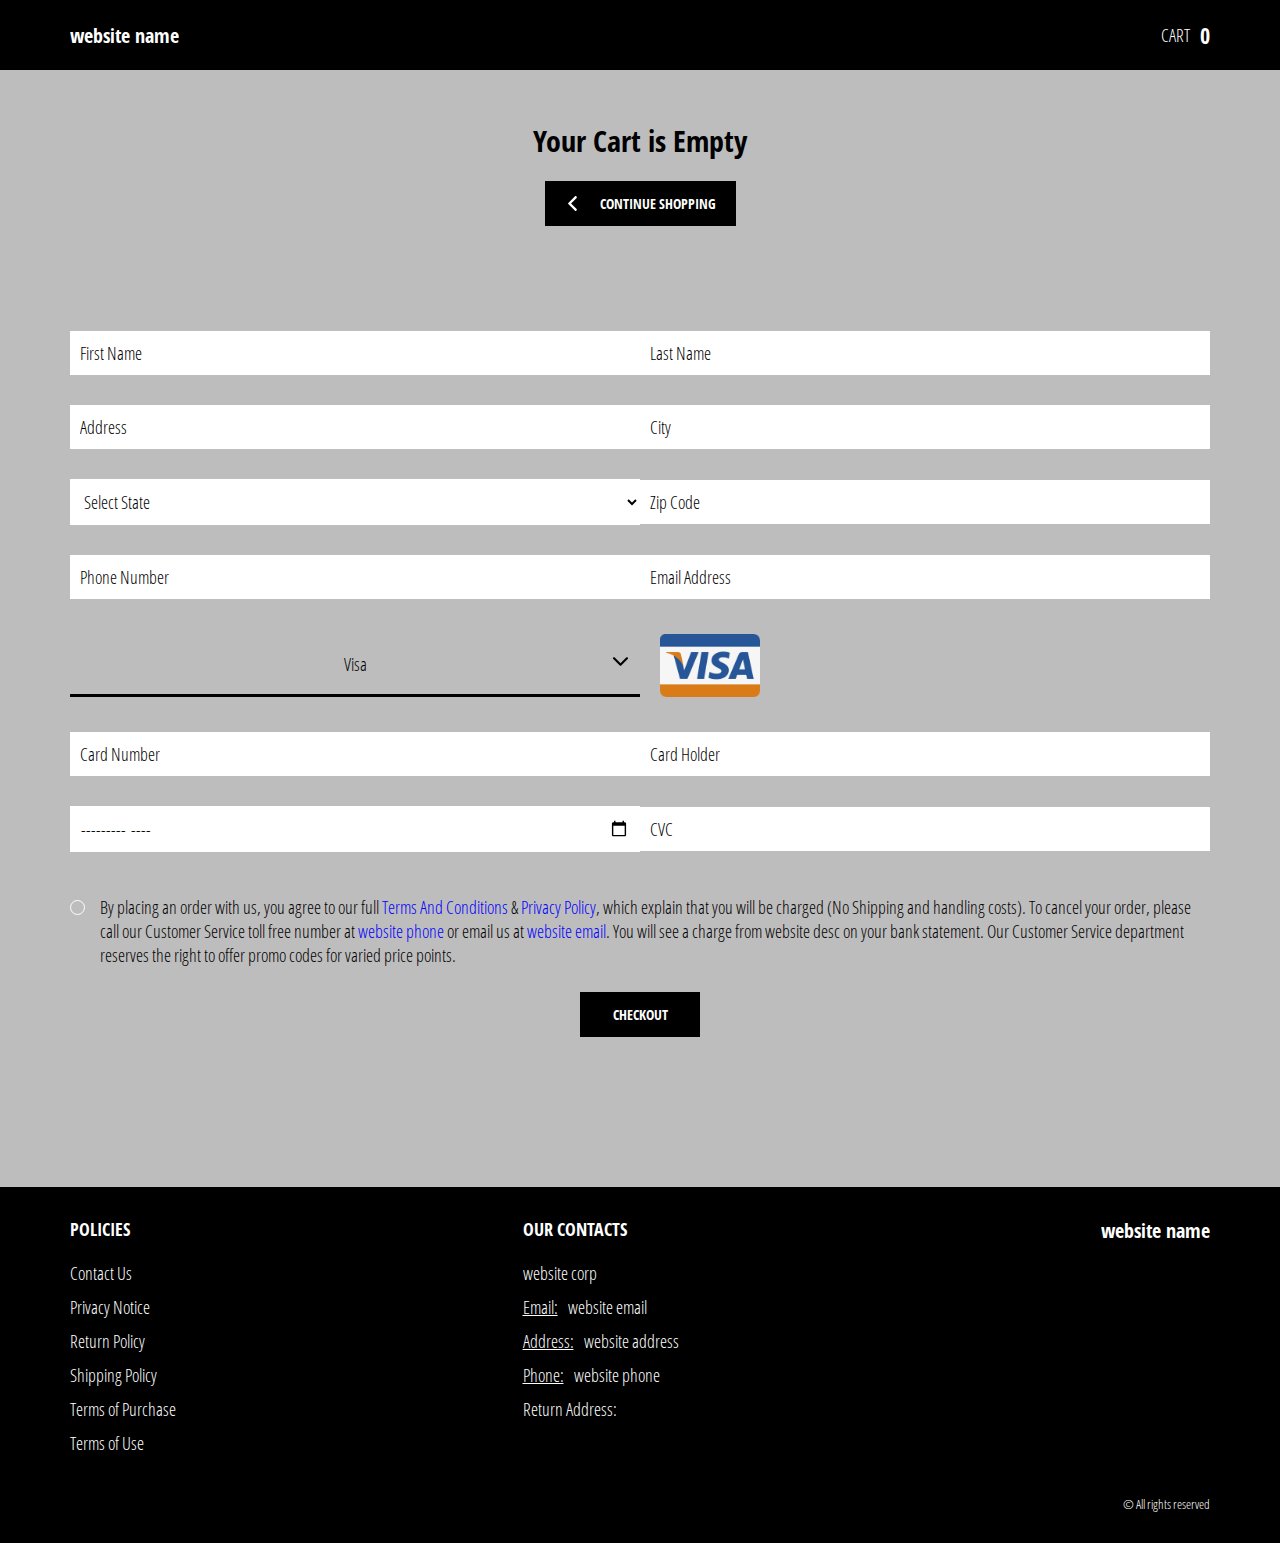
<file: shop.html>
<!DOCTYPE html>
<html lang="en">

<head>
  <meta charset="UTF-8" />
  <meta http-equiv="X-UA-Compatible" content="IE=edge" />
  <meta name="viewport" content="width=device-width, initial-scale=1.0" />
  <link rel="stylesheet" href="./css/style.css" />
  <title>Shop</title>
</head>

<body>
 
  <div class="wrapper">
    <div class="header__wrapper">
      <div class="container">
        <header class="header">
          <div class="logo__box">
            <a href="./index.html" class="header__logo logo js_logo-data" data-text="Logo">
              <span class="js_website-name"></span>
              </a>
          </div>
          <a href="./shop.html" class="cart__btn">
            Cart
            <span class="cart__span js_cart__span">0</span>
        
           
          </a>
        </header>
      </div>
    </div>


    <main class="main">
     

      <div class="products__wrapper">
        <section class="products">
          <div class="container shop-container">
            <div class="sub-title__box">
              <div class="orders__block">
                <div class="js_empty-cart ">
                  <p class="sub-title">Your Cart is Empty</p>
                </div>
                <table class="orders__table js_product-table hidden">
                  <caption>
                    <h2 class="sub-title">Your orders</h2>
                  </caption>
                  <tbody>
                  <tr class="js_table-row">
                    <th class="orders__table-title">Name</th>
                    <th class="orders__table-title">Quantity</th>
                    <th class="orders__table-title">Unit Price</th>
                    <th class="orders__table-title">Price</th>
                    <th class="orders__table-title"></th>
                  </tr>
                 
                  <tr>
                    <td class="text">Total:</td>
                    <td class="text js_total-quantity">2</td>
                    <td class="text"></td>
                    <td class="orders__table-title js_total-price">$ 44.98</td>
                    <td></td>
                  </tr>
                </tbody>
                </table>
                <a href="./index.html" class="btn orders__btn">
                  <svg xmlns="http://www.w3.org/2000/svg" xmlns:xlink="http://www.w3.org/1999/xlink" x="0px" y="0px"
                  viewBox="0 0 492 492" style="enable-background:new 0 0 492 492;" xml:space="preserve">
               <g><g><path d="M198.608,246.104L382.664,62.04c5.068-5.056,7.856-11.816,7.856-19.024c0-7.212-2.788-13.968-7.856-19.032l-16.128-16.12
                     C361.476,2.792,354.712,0,347.504,0s-13.964,2.792-19.028,7.864L109.328,227.008c-5.084,5.08-7.868,11.868-7.848,19.084
                     c-0.02,7.248,2.76,14.028,7.848,19.112l218.944,218.932c5.064,5.072,11.82,7.864,19.032,7.864c7.208,0,13.964-2.792,19.032-7.864
                     l16.124-16.12c10.492-10.492,10.492-27.572,0-38.06L198.608,246.104z"/>
               </g></g>
                  </svg>
                  Continue Shopping</a>
              </div>
            </div>
            <form action="" class="form js_form">
              <div class="inputs-box">
              <label class="label">
                <!-- First Name -->
                <input type="text" class="input" placeholder="First Name">
              </label>
        
              <label class="label">
                <!-- Last Name -->
                <input type="text" class="input" placeholder="Last Name">
              </label>
            </div>
            <div class="inputs-box">
              <label class="label">
                <!-- Address -->
                <input type="text" class="input" placeholder="Address">
              </label>
              
              <label class="label">
                <!-- City -->
                <input type="text" class="input" placeholder="City">
              </label>
              </div>
              <div class="inputs-box">
              <label class="label">
                <!-- State -->
                <select name="state" class="select">
                  <option selected="" disabled="">Select State</option>
                  <option>Alabama</option>
                  <option>Alaska</option>
                  <option>Arizona</option>
                  <option>Arkansas</option>
                  <option>California</option>
                  <option>Colorado</option>
                  <option>Connecticut</option>
                  <option>Delaware</option>
                  <option>Florida</option>
                  <option>Georgia</option>
                  <option>Hawaii</option>
                  <option>Idaho</option>
                  <option>Illinois</option>
                  <option>Indiana</option>
                  <option>Iowa</option>
                  <option>Kansas</option>
                  <option>Kentucky</option>
                  <option>Louisiana</option>
                  <option>Maine</option>
                  <option>Maryland</option>
                  <option>Massachusetts</option>
                  <option>Michigan</option>
                  <option>Minnesota</option>
                  <option>Mississippi</option>
                  <option>Missouri</option>
                  <option>Montana</option>
                  <option>Nebraska</option>
                  <option>Nevada</option>
                  <option>New Hampshire</option>
                  <option>New Jersey</option>
                  <option>New Mexico</option>
                  <option>New York</option>
                  <option>North Carolina</option>
                  <option>North Dakota</option>
                  <option>Ohio</option>
                  <option>Oklahoma</option>
                  <option>Oregon</option>
                  <option>Pennsylvania</option>
                  <option>Rhode Island</option>
                  <option>South Carolina</option>
                  <option>South Dakota</option>
                  <option>Tennessee</option>
                  <option>Texas</option>
                  <option>Utah</option>
                  <option>Vermont</option>
                  <option>Virginia</option>
                  <option>Washington</option>
                  <option>West Virginia</option>
                  <option>Wisconsin</option>
                  <option>Wyoming</option>
                </select>
              </label>
              
              <label class="label">
                <!-- Zip Code -->
                <input type="number" class="input" placeholder="Zip Code">
              </label>
              </div>
              <div class="inputs-box">
              <label class="label">
                <!-- Phone Number -->
                <input type="number" class="input" placeholder="Phone Number">
              </label>
              
              <label class="label">
                <!-- Email Address -->
                <input type="email" class="input" placeholder="Email Address">
              </label>
              </div>
           
    <div class="form__payment-cards js__form-card-box">
      <div class="form__payment-cards--visible js__form-cards-visible">
      </div>
      <div class="form__payment-cards--hidden js__form-cards-hidden">
      </div>
  </div>
              <div class="inputs-box">
              <label class="label">
                <!-- Card Number -->
                <input type="number" class="input" placeholder="Card Number">
              </label>
              
              <label class="label">
                <!-- Card Holder -->
                <input type="text" class="input" placeholder="Card Holder">
              </label>
            </div>
            <div class="inputs-box">
              <label class="label">
                <!-- Expires -->
                <input type="month" class="input" placeholder="Expires">
              </label>

              <label class="label">
                <!-- CVC -->
                <input type="number" class="input" placeholder="CVC">
              </label>
            </div>

                <input type="checkbox" class="input checkbox-input" id="checkbox">
                <label for="checkbox" class="label checkbox-label">
                  By placing an order with us, you agree to our full  <a href="./purchase.html" class="link">Terms And Conditions</a> &amp; <a href="./privacy.html" class="link">Privacy Policy</a>, which explain that you will be charged  <span class="js_total-price"></span> (No Shipping and handling costs). To cancel your order, please call our Customer Service toll free number at <a href="" class="link js_website-phone"></a> or email us at <a href="" class="link js_website-email"></a>. You will see a charge from <span class="js_website-desc"></span> on your bank statement. Our Customer Service department reserves the right to offer promo codes for varied price points.
                </label>
                
              
              <button type="submit" class="btn js_form-submit-btn">Checkout</button>
             
          </form>
        </section>
      </div>
    </main>



    <div class="footer__wrapper">
      <div class="container">
        <footer class="footer">
          <div class="footer__top">
            <div class="footer__right">
              <p class="footer__title">Policies</p>
              <a href="./contacts.html" class="text footer__link footer__page-link">
                <span class="footer__link-span">Contact Us</span>
              </a>
              <a href="./privacy.html" class="text footer__link footer__page-link">
                <span class="footer__link-span">Privacy Notice</span>
              </a>
              <a href="./return.html" class="text footer__link footer__page-link">
                <span class="footer__link-span">Return Policy</span>
              </a>
              <a href="./shipping.html" class="text footer__link footer__page-link">
                <span class="footer__link-span">Shipping Policy</span>
              </a>
              <a href="./purchase.html" class="text footer__link footer__page-link">
                <span class="footer__link-span">Terms of Purchase</span>
              </a>
              <a href="./use.html" class="text footer__link footer__page-link">
                <span class="footer__link-span">Terms of Use</span>
              </a>
            </div>
            <div class="footer__left">
              <p class="footer__title">Our Contacts</p>
              <p class="text js_website-corp"></p>
              <div class="footer__text">
                <span class="text bold">Email:</span> 
                <a href="" class="text footer__link js_website-email"></a>
              </div>
              
              <p class="text footer__text">
                <span class="bold">Address:</span> <span class="footer__link footer__link-no js_website-address">1360 Clifton Ave. #237, Clifton, NJ 07012, USA</span>
              </p>
              <div class="footer__text">
                <span class="text bold">Phone:</span>
                <a href="" class="text footer__link footer__text js_website-phone"></a>
              </div>
              
              <p class="text">Return Address: <span class="js_website-return-address"></span></p>
            </div>
          
            <div class="logo__box">
              <a href="./index.html" class="footer__logo logo js_logo-data" data-text="Logo">
              <span class="js_website-name"></span>
              </a>
            </div>
          </div>
          <span class="footer__span">© All rights reserved</span>
        </footer>
      </div>
    </div>
  </div>


  <script type="module" src="./js/on-load.js"></script>
  <script src="./js/card-box.js"></script>
  <script src="./js/canvas.js"></script>
  <script src="./js/website-data.js"></script>
</body>

</html>
</file>
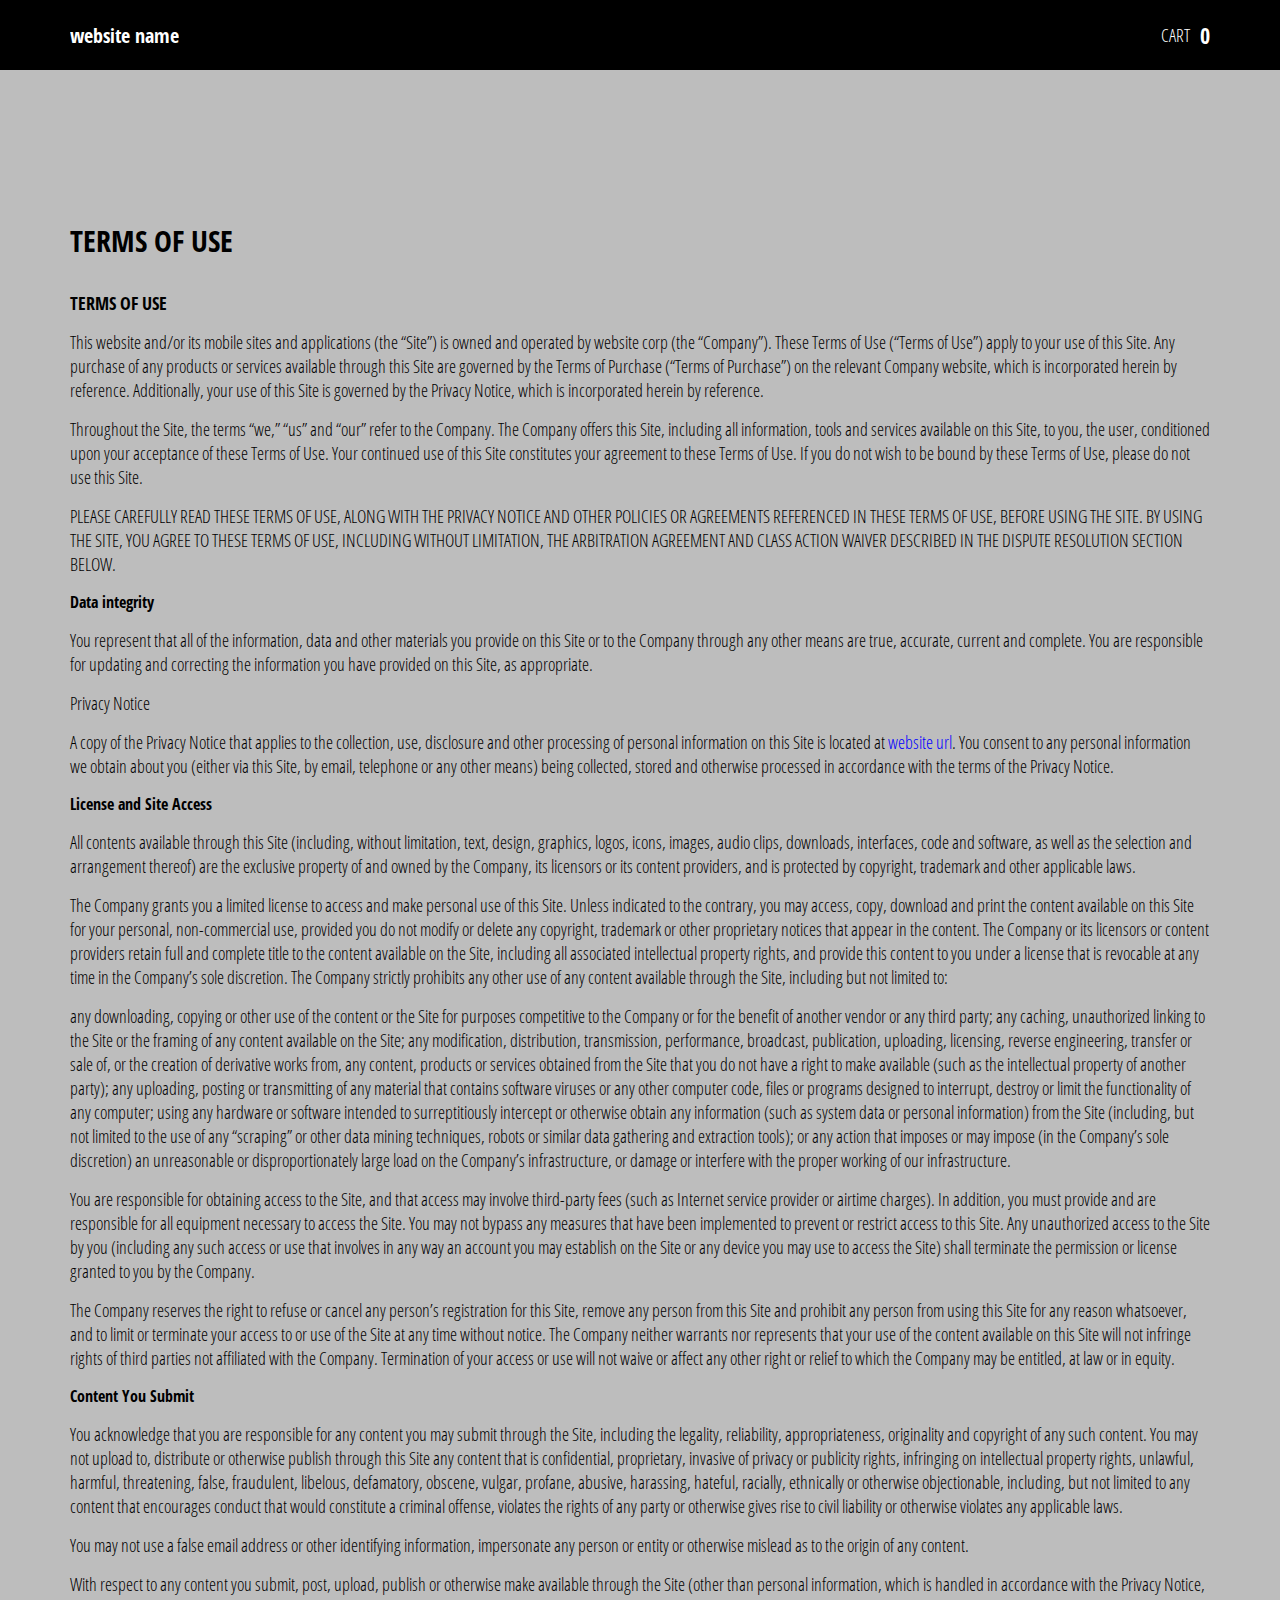
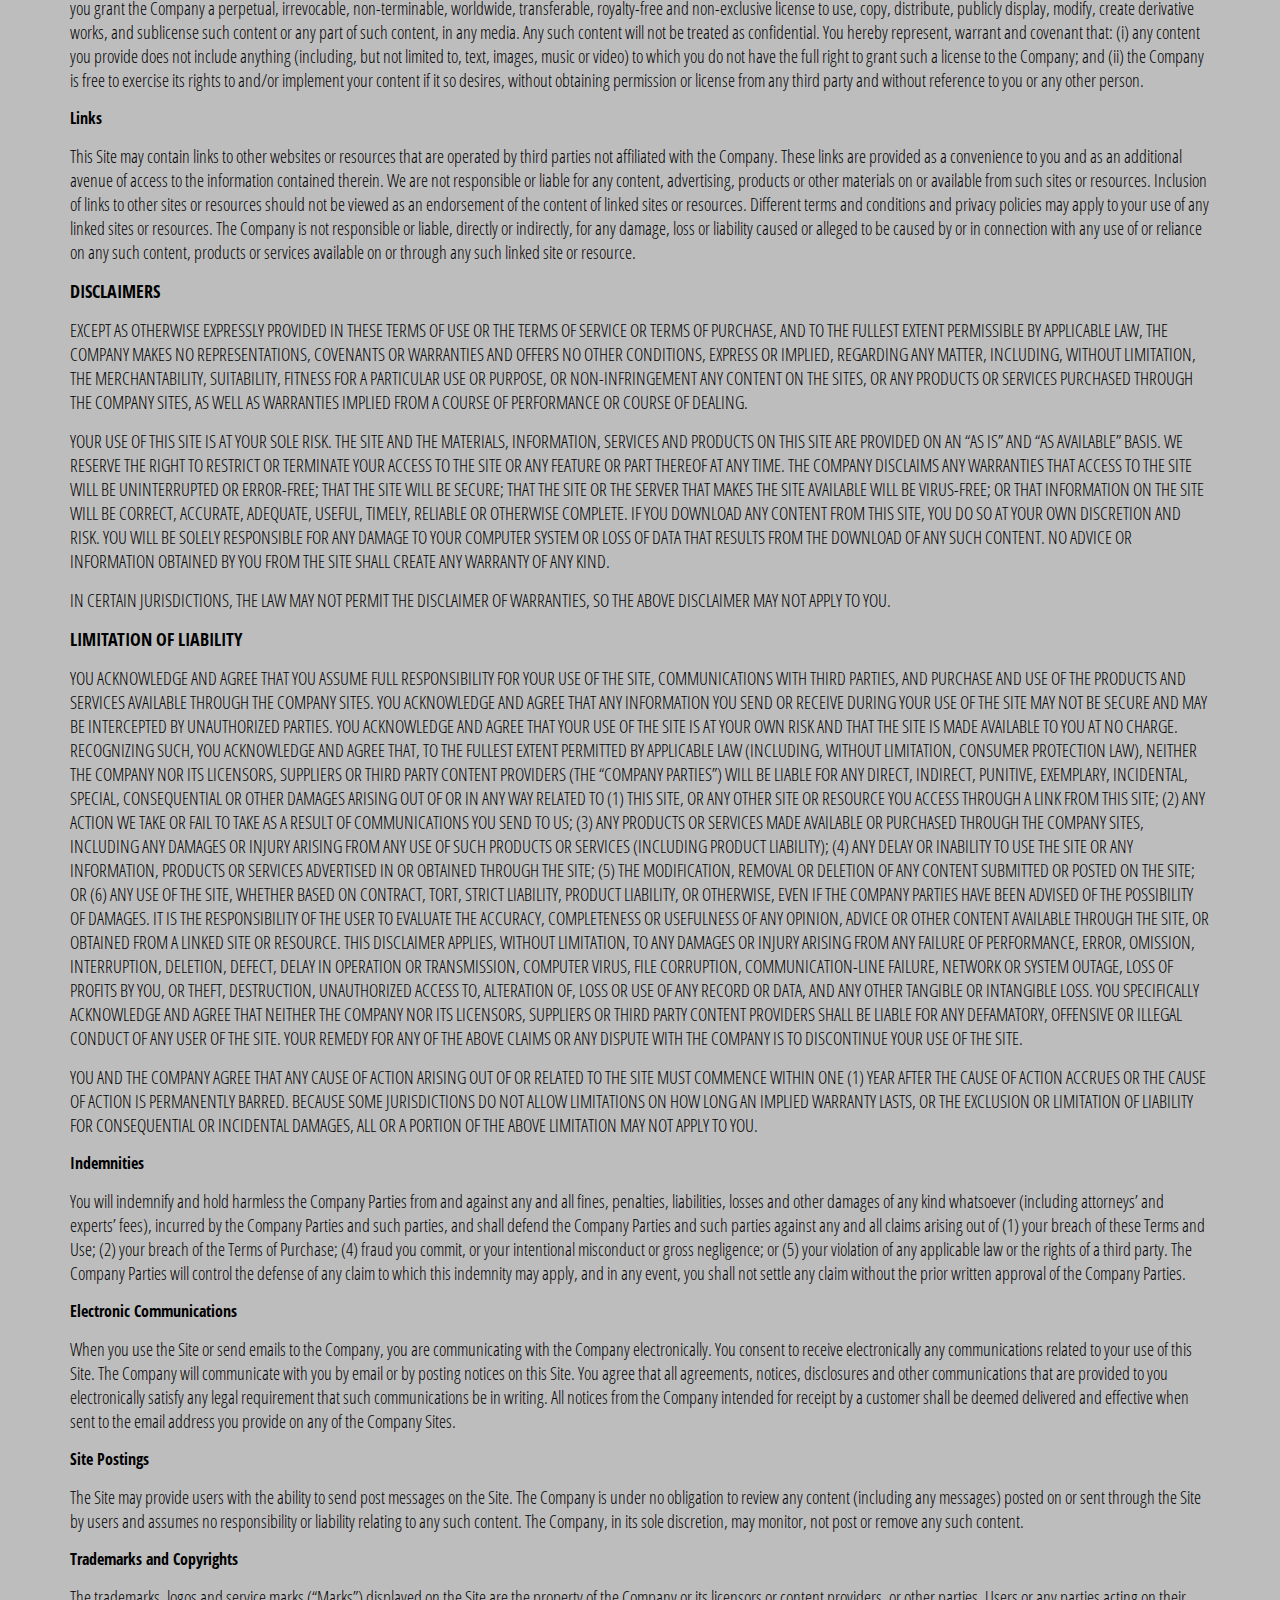
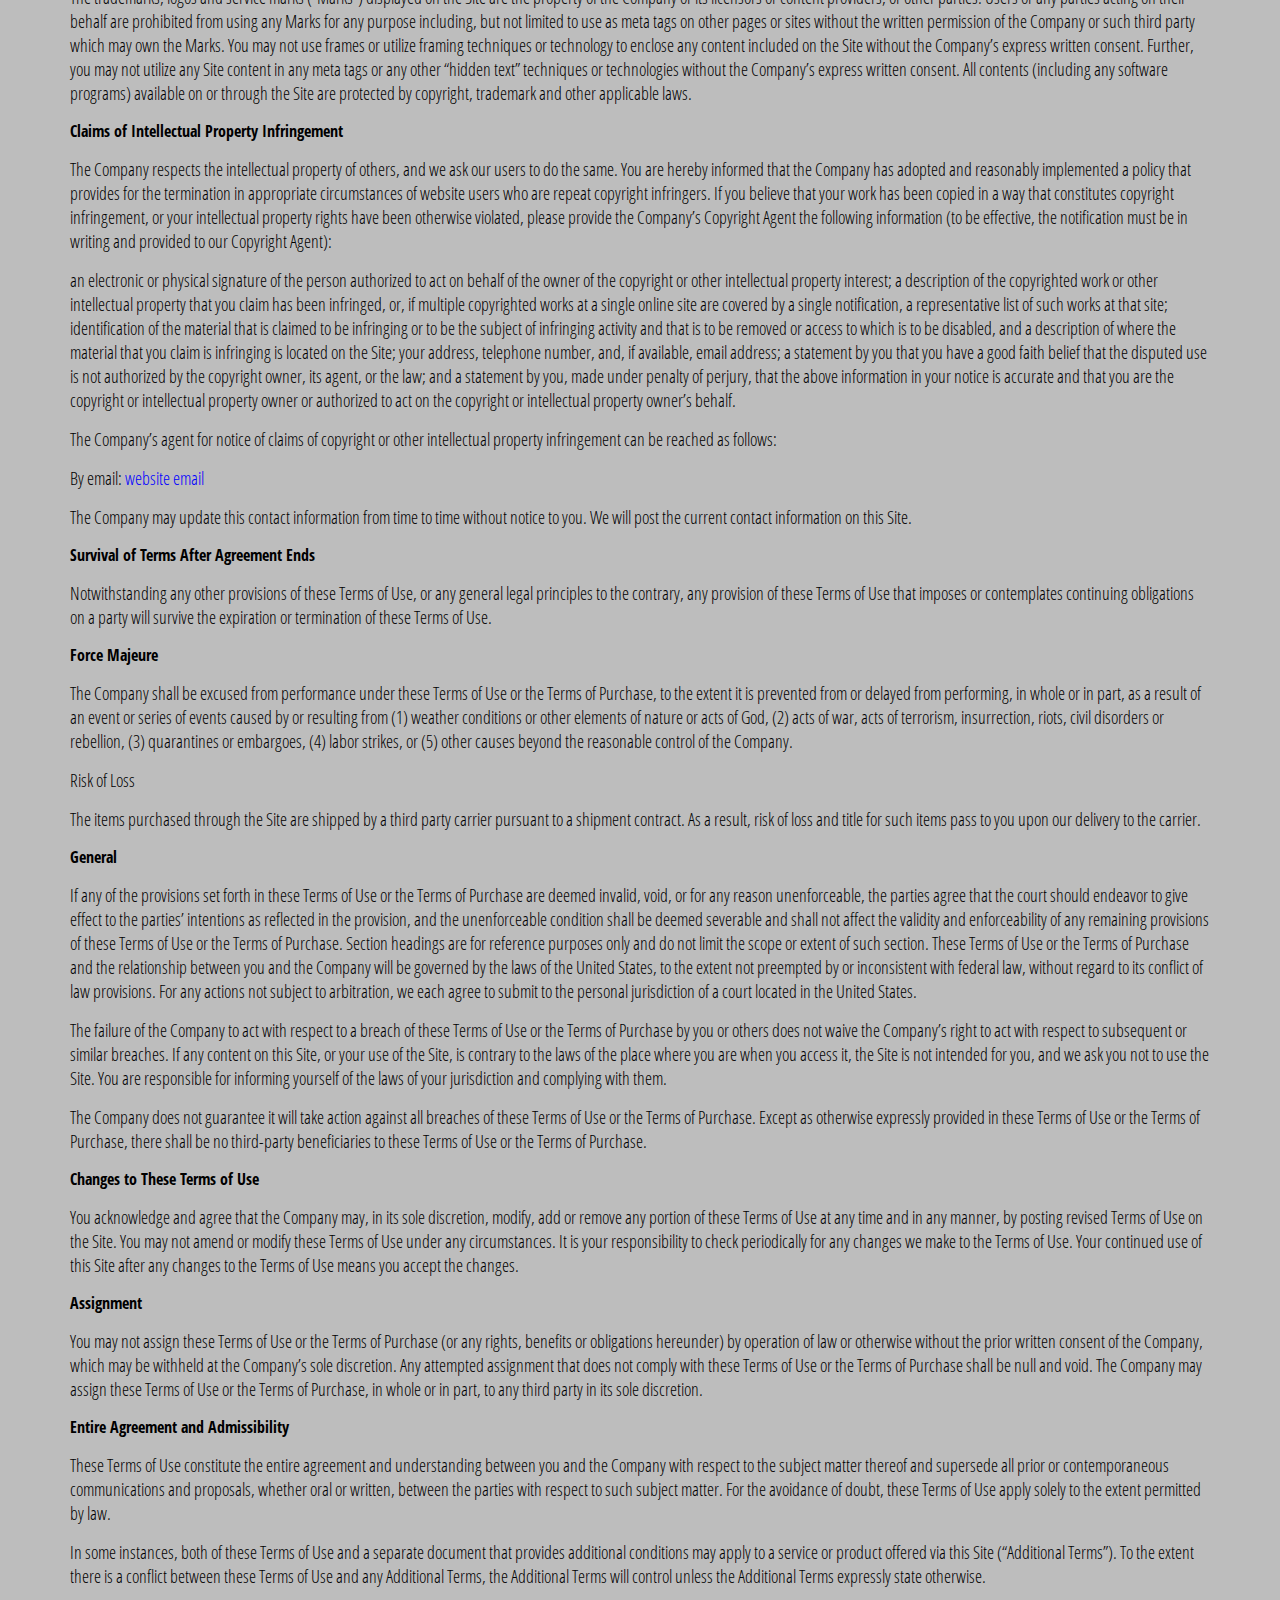
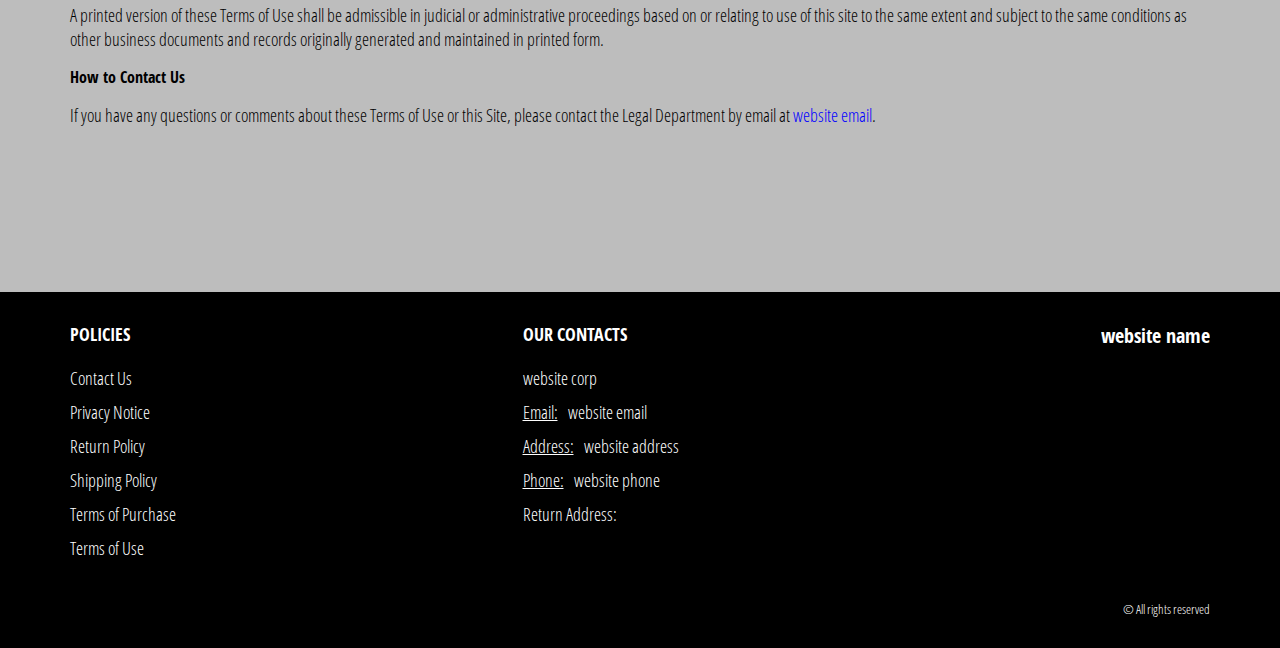
<file: use.html>
<!DOCTYPE html>
<html lang="en">

<head>
  <meta charset="UTF-8" />
  <meta http-equiv="X-UA-Compatible" content="IE=edge" />
  <meta name="viewport" content="width=device-width, initial-scale=1.0" />
  <link rel="stylesheet" href="./css/style.css" />
  <title>Shop</title>
</head>

<body>
  <div class="wrapper">
    <div class="header__wrapper">
      <div class="container">
        <header class="header">
          <div class="logo__box">
            <a href="./index.html" class="header__logo logo js_logo-data" data-text="Logo">
              <span class="js_website-name"></span>
              </a>
          </div>
          <a href="./shop.html" class="cart__btn">
            Cart
            <span class="cart__span js_cart__span">0</span>
         
            
          </a>
        </header>
      </div>
    </div>

    <main class="main">
      <div class="text-section__wrapper">
        <section class="text-section">
          <div class="container">
            <h1 class="title">TERMS OF USE</h1>
            <p class="text"><span class="bold up">TERMS OF USE </span> </p>
            <p class="text">This website and/or its mobile sites and applications (the “Site”) is owned and operated by <span class="js_website-corp"></span> (the “Company”). These Terms of Use (“Terms of Use”) apply to your use of this Site. Any purchase of any products or services available through this Site are governed by the Terms of Purchase (“Terms of Purchase”) on the relevant Company website, which is incorporated herein by reference. Additionally, your use of this Site is governed by the Privacy Notice, which is incorporated herein by reference.</p>
            <p class="text">Throughout the Site, the terms “we,” “us” and “our” refer to the Company. The Company offers this Site, including all information, tools and services available on this Site, to you, the user, conditioned upon your acceptance of these Terms of Use. Your continued use of this Site constitutes your agreement to these Terms of Use. If you do not wish to be bound by these Terms of Use, please do not use this Site.</p>
            <p class="text up">PLEASE CAREFULLY READ THESE TERMS OF USE, ALONG WITH THE PRIVACY NOTICE AND OTHER POLICIES OR AGREEMENTS REFERENCED IN THESE TERMS OF USE, BEFORE USING THE SITE. BY USING THE SITE, YOU AGREE TO THESE TERMS OF USE, INCLUDING WITHOUT LIMITATION, THE ARBITRATION AGREEMENT AND CLASS ACTION WAIVER DESCRIBED IN THE DISPUTE RESOLUTION SECTION BELOW.</p>
            <p class="text bold">Data integrity</p>
            <p class="text">You represent that all of the information, data and other materials you provide on this Site or to the Company through any other means are true, accurate, current and complete. You are responsible for updating and correcting the information you have provided on this Site, as appropriate.</p>
            <p class="text">Privacy Notice</p>
            <p class="text">A copy of the Privacy Notice that applies to the collection, use, disclosure and other processing of personal information on this Site is located at <a href="" class="link js_website-url"></a>. You consent to any personal information we obtain about you (either via this Site, by email, telephone or any other means) being collected, stored and otherwise processed in accordance with the terms of the Privacy Notice.</p>
            <p class="text bold">License and Site Access</p>
            <p class="text">All contents available through this Site (including, without limitation, text, design, graphics, logos, icons, images, audio clips, downloads, interfaces, code and software, as well as the selection and arrangement thereof) are the exclusive property of and owned by the Company, its licensors or its content providers, and is protected by copyright, trademark and other applicable laws.</p>
            <p class="text">The Company grants you a limited license to access and make personal use of this Site. Unless indicated to the contrary, you may access, copy, download and print the content available on this Site for your personal, non-commercial use, provided you do not modify or delete any copyright, trademark or other proprietary notices that appear in the content. The Company or its licensors or content providers retain full and complete title to the content available on the Site, including all associated intellectual property rights, and provide this content to you under a license that is revocable at any time in the Company’s sole discretion. The Company strictly prohibits any other use of any content available through the Site, including but not limited to:</p>
            <p class="text">any downloading, copying or other use of the content or the Site for purposes competitive to the Company or for the benefit of another vendor or any third party;
               any caching, unauthorized linking to the Site or the framing of any content available on the Site;
               any modification, distribution, transmission, performance, broadcast, publication, uploading, licensing, reverse engineering, transfer or sale of, or the creation of derivative works from, any content, products or services obtained from the Site that you do not have a right to make available (such as the intellectual property of another party);
               any uploading, posting or transmitting of any material that contains software viruses or any other computer code, files or programs designed to interrupt, destroy or limit the functionality of any computer;
               using any hardware or software intended to surreptitiously intercept or otherwise obtain any information (such as system data or personal information) from the Site (including, but not limited to the use of any “scraping” or other data mining techniques, robots or similar data gathering and extraction tools); or
               any action that imposes or may impose (in the Company’s sole discretion) an unreasonable or disproportionately large load on the Company’s infrastructure, or damage or interfere with the proper working of our infrastructure.</p>
            <p class="text">You are responsible for obtaining access to the Site, and that access may involve third-party fees (such as Internet service provider or airtime charges). In addition, you must provide and are responsible for all equipment necessary to access the Site. You may not bypass any measures that have been implemented to prevent or restrict access to this Site. Any unauthorized access to the Site by you (including any such access or use that involves in any way an account you may establish on the Site or any device you may use to access the Site) shall terminate the permission or license granted to you by the Company.</p>
            <p class="text">The Company reserves the right to refuse or cancel any person’s registration for this Site, remove any person from this Site and prohibit any person from using this Site for any reason whatsoever, and to limit or terminate your access to or use of the Site at any time without notice. The Company neither warrants nor represents that your use of the content available on this Site will not infringe rights of third parties not affiliated with the Company. Termination of your access or use will not waive or affect any other right or relief to which the Company may be entitled, at law or in equity.</p>
            <p class="text bold">Content You Submit</p>
            <p class="text">You acknowledge that you are responsible for any content you may submit through the Site, including the legality, reliability, appropriateness, originality and copyright of any such content. You may not upload to, distribute or otherwise publish through this Site any content that is confidential, proprietary, invasive of privacy or publicity rights, infringing on intellectual property rights, unlawful, harmful, threatening, false, fraudulent, libelous, defamatory, obscene, vulgar, profane, abusive, harassing, hateful, racially, ethnically or otherwise objectionable, including, but not limited to any content that encourages conduct that would constitute a criminal offense, violates the rights of any party or otherwise gives rise to civil liability or otherwise violates any applicable laws.</p>
            <p class="text">You may not use a false email address or other identifying information, impersonate any person or entity or otherwise mislead as to the origin of any content.</p>
            <p class="text">With respect to any content you submit, post, upload, publish or otherwise make available through the Site (other than personal information, which is handled in accordance with the Privacy Notice, you grant the Company a perpetual, irrevocable, non-terminable, worldwide, transferable, royalty-free and non-exclusive license to use, copy, distribute, publicly display, modify, create derivative works, and sublicense such content or any part of such content, in any media. Any such content will not be treated as confidential. You hereby represent, warrant and covenant that: (i) any content you provide does not include anything (including, but not limited to, text, images, music or video) to which you do not have the full right to grant such a license to the Company; and (ii) the Company is free to exercise its rights to and/or implement your content if it so desires, without obtaining permission or license from any third party and without reference to you or any other person.</p>
            <p class="text bold">Links</p>
            <p class="text">This Site may contain links to other websites or resources that are operated by third parties not affiliated with the Company. These links are provided as a convenience to you and as an additional avenue of access to the information contained therein. We are not responsible or liable for any content, advertising, products or other materials on or available from such sites or resources. Inclusion of links to other sites or resources should not be viewed as an endorsement of the content of linked sites or resources. Different terms and conditions and privacy policies may apply to your use of any linked sites or resources. The Company is not responsible or liable, directly or indirectly, for any damage, loss or liability caused or alleged to be caused by or in connection with any use of or reliance on any such content, products or services available on or through any such linked site or resource.</p>
            <p class="text bold up">DISCLAIMERS</p>
            <p class="text up">EXCEPT AS OTHERWISE EXPRESSLY PROVIDED IN THESE TERMS OF USE OR THE TERMS OF SERVICE OR TERMS OF PURCHASE, AND TO THE FULLEST EXTENT PERMISSIBLE BY APPLICABLE LAW, THE COMPANY MAKES NO REPRESENTATIONS, COVENANTS OR WARRANTIES AND OFFERS NO OTHER CONDITIONS, EXPRESS OR IMPLIED, REGARDING ANY MATTER, INCLUDING, WITHOUT LIMITATION, THE MERCHANTABILITY, SUITABILITY, FITNESS FOR A PARTICULAR USE OR PURPOSE, OR NON-INFRINGEMENT ANY CONTENT ON THE SITES, OR ANY PRODUCTS OR SERVICES PURCHASED THROUGH THE COMPANY SITES, AS WELL AS WARRANTIES IMPLIED FROM A COURSE OF PERFORMANCE OR COURSE OF DEALING.</p>
            <p class="text up">YOUR USE OF THIS SITE IS AT YOUR SOLE RISK. THE SITE AND THE MATERIALS, INFORMATION, SERVICES AND PRODUCTS ON THIS SITE ARE PROVIDED ON AN “AS IS” AND “AS AVAILABLE” BASIS. WE RESERVE THE RIGHT TO RESTRICT OR TERMINATE YOUR ACCESS TO THE SITE OR ANY FEATURE OR PART THEREOF AT ANY TIME. THE COMPANY DISCLAIMS ANY WARRANTIES THAT ACCESS TO THE SITE WILL BE UNINTERRUPTED OR ERROR-FREE; THAT THE SITE WILL BE SECURE; THAT THE SITE OR THE SERVER THAT MAKES THE SITE AVAILABLE WILL BE VIRUS-FREE; OR THAT INFORMATION ON THE SITE WILL BE CORRECT, ACCURATE, ADEQUATE, USEFUL, TIMELY, RELIABLE OR OTHERWISE COMPLETE. IF YOU DOWNLOAD ANY CONTENT FROM THIS SITE, YOU DO SO AT YOUR OWN DISCRETION AND RISK. YOU WILL BE SOLELY RESPONSIBLE FOR ANY DAMAGE TO YOUR COMPUTER SYSTEM OR LOSS OF DATA THAT RESULTS FROM THE DOWNLOAD OF ANY SUCH CONTENT. NO ADVICE OR INFORMATION OBTAINED BY YOU FROM THE SITE SHALL CREATE ANY WARRANTY OF ANY KIND.</p>
            <p class="text up">IN CERTAIN JURISDICTIONS, THE LAW MAY NOT PERMIT THE DISCLAIMER OF WARRANTIES, SO THE ABOVE DISCLAIMER MAY NOT APPLY TO YOU.</p>
            <p class="text up bold">LIMITATION OF LIABILITY</p>
            <p class="text up">YOU ACKNOWLEDGE AND AGREE THAT YOU ASSUME FULL RESPONSIBILITY FOR YOUR USE OF THE SITE, COMMUNICATIONS WITH THIRD PARTIES, AND PURCHASE AND USE OF THE PRODUCTS AND SERVICES AVAILABLE THROUGH THE COMPANY SITES. YOU ACKNOWLEDGE AND AGREE THAT ANY INFORMATION YOU SEND OR RECEIVE DURING YOUR USE OF THE SITE MAY NOT BE SECURE AND MAY BE INTERCEPTED BY UNAUTHORIZED PARTIES. YOU ACKNOWLEDGE AND AGREE THAT YOUR USE OF THE SITE IS AT YOUR OWN RISK AND THAT THE SITE IS MADE AVAILABLE TO YOU AT NO CHARGE. RECOGNIZING SUCH, YOU ACKNOWLEDGE AND AGREE THAT, TO THE FULLEST EXTENT PERMITTED BY APPLICABLE LAW (INCLUDING, WITHOUT LIMITATION, CONSUMER PROTECTION LAW), NEITHER THE COMPANY NOR ITS LICENSORS, SUPPLIERS OR THIRD PARTY CONTENT PROVIDERS (THE “COMPANY PARTIES”) WILL BE LIABLE FOR ANY DIRECT, INDIRECT, PUNITIVE, EXEMPLARY, INCIDENTAL, SPECIAL, CONSEQUENTIAL OR OTHER DAMAGES ARISING OUT OF OR IN ANY WAY RELATED TO (1) THIS SITE, OR ANY OTHER SITE OR RESOURCE YOU ACCESS THROUGH A LINK FROM THIS SITE; (2) ANY ACTION WE TAKE OR FAIL TO TAKE AS A RESULT OF COMMUNICATIONS YOU SEND TO US; (3) ANY PRODUCTS OR SERVICES MADE AVAILABLE OR PURCHASED THROUGH THE COMPANY SITES, INCLUDING ANY DAMAGES OR INJURY ARISING FROM ANY USE OF SUCH PRODUCTS OR SERVICES (INCLUDING PRODUCT LIABILITY); (4) ANY DELAY OR INABILITY TO USE THE SITE OR ANY INFORMATION, PRODUCTS OR SERVICES ADVERTISED IN OR OBTAINED THROUGH THE SITE; (5) THE MODIFICATION, REMOVAL OR DELETION OF ANY CONTENT SUBMITTED OR POSTED ON THE SITE; OR (6) ANY USE OF THE SITE, WHETHER BASED ON CONTRACT, TORT, STRICT LIABILITY, PRODUCT LIABILITY, OR OTHERWISE, EVEN IF THE COMPANY PARTIES HAVE BEEN ADVISED OF THE POSSIBILITY OF DAMAGES. IT IS THE RESPONSIBILITY OF THE USER TO EVALUATE THE ACCURACY, COMPLETENESS OR USEFULNESS OF ANY OPINION, ADVICE OR OTHER CONTENT AVAILABLE THROUGH THE SITE, OR OBTAINED FROM A LINKED SITE OR RESOURCE. THIS DISCLAIMER APPLIES, WITHOUT LIMITATION, TO ANY DAMAGES OR INJURY ARISING FROM ANY FAILURE OF PERFORMANCE, ERROR, OMISSION, INTERRUPTION, DELETION, DEFECT, DELAY IN OPERATION OR TRANSMISSION, COMPUTER VIRUS, FILE CORRUPTION, COMMUNICATION-LINE FAILURE, NETWORK OR SYSTEM OUTAGE, LOSS OF PROFITS BY YOU, OR THEFT, DESTRUCTION, UNAUTHORIZED ACCESS TO, ALTERATION OF, LOSS OR USE OF ANY RECORD OR DATA, AND ANY OTHER TANGIBLE OR INTANGIBLE LOSS. YOU SPECIFICALLY ACKNOWLEDGE AND AGREE THAT NEITHER THE COMPANY NOR ITS LICENSORS, SUPPLIERS OR THIRD PARTY CONTENT PROVIDERS SHALL BE LIABLE FOR ANY DEFAMATORY, OFFENSIVE OR ILLEGAL CONDUCT OF ANY USER OF THE SITE. YOUR REMEDY FOR ANY OF THE ABOVE CLAIMS OR ANY DISPUTE WITH THE COMPANY IS TO DISCONTINUE YOUR USE OF THE SITE.</p>
            <p class="text up">YOU AND THE COMPANY AGREE THAT ANY CAUSE OF ACTION ARISING OUT OF OR RELATED TO THE SITE MUST COMMENCE WITHIN ONE (1) YEAR AFTER THE CAUSE OF ACTION ACCRUES OR THE CAUSE OF ACTION IS PERMANENTLY BARRED. BECAUSE SOME JURISDICTIONS DO NOT ALLOW LIMITATIONS ON HOW LONG AN IMPLIED WARRANTY LASTS, OR THE EXCLUSION OR LIMITATION OF LIABILITY FOR CONSEQUENTIAL OR INCIDENTAL DAMAGES, ALL OR A PORTION OF THE ABOVE LIMITATION MAY NOT APPLY TO YOU.</p>
            <p class="text bold">Indemnities</p>
            <p class="text">You will indemnify and hold harmless the Company Parties from and against any and all fines, penalties, liabilities, losses and other damages of any kind whatsoever (including attorneys’ and experts’ fees), incurred by the Company Parties and such parties, and shall defend the Company Parties and such parties against any and all claims arising out of (1) your breach of these Terms and Use; (2) your breach of the Terms of Purchase; (4) fraud you commit, or your intentional misconduct or gross negligence; or (5) your violation of any applicable law or the rights of a third party. The Company Parties will control the defense of any claim to which this indemnity may apply, and in any event, you shall not settle any claim without the prior written approval of the Company Parties.</p>
            <p class="text bold">Electronic Communications</p>
            <p class="text">When you use the Site or send emails to the Company, you are communicating with the Company electronically. You consent to receive electronically any communications related to your use of this Site. The Company will communicate with you by email or by posting notices on this Site. You agree that all agreements, notices, disclosures and other communications that are provided to you electronically satisfy any legal requirement that such communications be in writing. All notices from the Company intended for receipt by a customer shall be deemed delivered and effective when sent to the email address you provide on any of the Company Sites.</p>
            <p class="text bold">Site Postings</p>
            <p class="text">The Site may provide users with the ability to send post messages on the Site. The Company is under no obligation to review any content (including any messages) posted on or sent through the Site by users and assumes no responsibility or liability relating to any such content. The Company, in its sole discretion, may monitor, not post or remove any such content.</p>
            <p class="text bold">Trademarks and Copyrights</p>
            <p class="text">The trademarks, logos and service marks (“Marks”) displayed on the Site are the property of the Company or its licensors or content providers, or other parties. Users or any parties acting on their behalf are prohibited from using any Marks for any purpose including, but not limited to use as meta tags on other pages or sites without the written permission of the Company or such third party which may own the Marks. You may not use frames or utilize framing techniques or technology to enclose any content included on the Site without the Company’s express written consent. Further, you may not utilize any Site content in any meta tags or any other “hidden text” techniques or technologies without the Company’s express written consent. All contents (including any software programs) available on or through the Site are protected by copyright, trademark and other applicable laws.</p>
            <p class="text bold">Claims of Intellectual Property Infringement</p>
            <p class="text">The Company respects the intellectual property of others, and we ask our users to do the same. You are hereby informed that the Company has adopted and reasonably implemented a policy that provides for the termination in appropriate circumstances of website users who are repeat copyright infringers. If you believe that your work has been copied in a way that constitutes copyright infringement, or your intellectual property rights have been otherwise violated, please provide the Company’s Copyright Agent the following information (to be effective, the notification must be in writing and provided to our Copyright Agent):</p>
            <p class="text">an electronic or physical signature of the person authorized to act on behalf of the owner of the copyright or other intellectual property interest;
               a description of the copyrighted work or other intellectual property that you claim has been infringed, or, if multiple copyrighted works at a single online site are covered by a single notification, a representative list of such works at that site;
               identification of the material that is claimed to be infringing or to be the subject of infringing activity and that is to be removed or access to which is to be disabled, and a description of where the material that you claim is infringing is located on the Site;
               your address, telephone number, and, if available, email address;
               a statement by you that you have a good faith belief that the disputed use is not authorized by the copyright owner, its agent, or the law; and
               a statement by you, made under penalty of perjury, that the above information in your notice is accurate and that you are the copyright or intellectual property owner or authorized to act on the copyright or intellectual property owner’s behalf.</p>
            <p class="text">The Company’s agent for notice of claims of copyright or other intellectual property infringement can be reached as follows:</p>
            <p class="text">By email: <a href="" class="link js_website-email"></a></p>
            <p class="text">The Company may update this contact information from time to time without notice to you. We will post the current contact information on this Site.</p>
            <p class="text bold">Survival of Terms After Agreement Ends</p>
            <p class="text">Notwithstanding any other provisions of these Terms of Use, or any general legal principles to the contrary, any provision of these Terms of Use that imposes or contemplates continuing obligations on a party will survive the expiration or termination of these Terms of Use.</p>
            <p class="text bold">Force Majeure</p>
            <p class="text">The Company shall be excused from performance under these Terms of Use or the Terms of Purchase, to the extent it is prevented from or delayed from performing, in whole or in part, as a result of an event or series of events caused by or resulting from (1) weather conditions or other elements of nature or acts of God, (2) acts of war, acts of terrorism, insurrection, riots, civil disorders or rebellion, (3) quarantines or embargoes, (4) labor strikes, or (5) other causes beyond the reasonable control of the Company.</p>
            <p class="text">Risk of Loss</p>
            <p class="text">The items purchased through the Site are shipped by a third party carrier pursuant to a shipment contract. As a result, risk of loss and title for such items pass to you upon our delivery to the carrier.</p>
            <p class="text bold">General</p>
            <p class="text">If any of the provisions set forth in these Terms of Use or the Terms of Purchase are deemed invalid, void, or for any reason unenforceable, the parties agree that the court should endeavor to give effect to the parties’ intentions as reflected in the provision, and the unenforceable condition shall be deemed severable and shall not affect the validity and enforceability of any remaining provisions of these Terms of Use or the Terms of Purchase. Section headings are for reference purposes only and do not limit the scope or extent of such section. These Terms of Use or the Terms of Purchase and the relationship between you and the Company will be governed by the laws of the United States, to the extent not preempted by or inconsistent with federal law, without regard to its conflict of law provisions. For any actions not subject to arbitration, we each agree to submit to the personal jurisdiction of a court located in the United States.</p>
            <p class="text">The failure of the Company to act with respect to a breach of these Terms of Use or the Terms of Purchase by you or others does not waive the Company’s right to act with respect to subsequent or similar breaches. If any content on this Site, or your use of the Site, is contrary to the laws of the place where you are when you access it, the Site is not intended for you, and we ask you not to use the Site. You are responsible for informing yourself of the laws of your jurisdiction and complying with them.</p>
            <p class="text">The Company does not guarantee it will take action against all breaches of these Terms of Use or the Terms of Purchase. Except as otherwise expressly provided in these Terms of Use or the Terms of Purchase, there shall be no third-party beneficiaries to these Terms of Use or the Terms of Purchase.</p>
            <p class="text bold">Changes to These Terms of Use</p>
            <p class="text">You acknowledge and agree that the Company may, in its sole discretion, modify, add or remove any portion of these Terms of Use at any time and in any manner, by posting revised Terms of Use on the Site. You may not amend or modify these Terms of Use under any circumstances. It is your responsibility to check periodically for any changes we make to the Terms of Use. Your continued use of this Site after any changes to the Terms of Use means you accept the changes.</p>
            <p class="text bold">Assignment</p>
            <p class="text">You may not assign these Terms of Use or the Terms of Purchase (or any rights, benefits or obligations hereunder) by operation of law or otherwise without the prior written consent of the Company, which may be withheld at the Company’s sole discretion. Any attempted assignment that does not comply with these Terms of Use or the Terms of Purchase shall be null and void. The Company may assign these Terms of Use or the Terms of Purchase, in whole or in part, to any third party in its sole discretion.</p>
            <p class="text bold">Entire Agreement and Admissibility</p>
            <p class="text">These Terms of Use constitute the entire agreement and understanding between you and the Company with respect to the subject matter thereof and supersede all prior or contemporaneous communications and proposals, whether oral or written, between the parties with respect to such subject matter. For the avoidance of doubt, these Terms of Use apply solely to the extent permitted by law.</p>
            <p class="text">In some instances, both of these Terms of Use and a separate document that provides additional conditions may apply to a service or product offered via this Site (“Additional Terms”). To the extent there is a conflict between these Terms of Use and any Additional Terms, the Additional Terms will control unless the Additional Terms expressly state otherwise.</p>
            <p class="text">A printed version of these Terms of Use shall be admissible in judicial or administrative proceedings based on or relating to use of this site to the same extent and subject to the same conditions as other business documents and records originally generated and maintained in printed form.</p>
            <p class="text bold">How to Contact Us</p>
            <p class="text">If you have any questions or comments about these Terms of Use or this Site, please contact the Legal Department by email at <a href="" class="text link js_website-email"></a>.</p>
        </div>
        </section>
    </div>
    </main>

    <div class="footer__wrapper">
      <div class="container">
        <footer class="footer">
          <div class="footer__top">
            <div class="footer__right">
              <p class="footer__title">Policies</p>
              <a href="./contacts.html" class="text footer__link footer__page-link">
                <span class="footer__link-span">Contact Us</span>
              </a>
              <a href="./privacy.html" class="text footer__link footer__page-link">
                <span class="footer__link-span">Privacy Notice</span>
              </a>
              <a href="./return.html" class="text footer__link footer__page-link">
                <span class="footer__link-span">Return Policy</span>
              </a>
              <a href="./shipping.html" class="text footer__link footer__page-link">
                <span class="footer__link-span">Shipping Policy</span>
              </a>
              <a href="./purchase.html" class="text footer__link footer__page-link">
                <span class="footer__link-span">Terms of Purchase</span>
              </a>
              <a href="./use.html" class="text footer__link footer__page-link">
                <span class="footer__link-span">Terms of Use</span>
              </a>
            </div>
            <div class="footer__left">
              <p class="footer__title">Our Contacts</p>
              <p class="text js_website-corp"></p>
              <div class="footer__text">
                <span class="text bold">Email:</span> 
                <a href="" class="text footer__link js_website-email"></a>
              </div>
              
              <p class="text footer__text">
                <span class="bold">Address:</span> <span class="footer__link footer__link-no js_website-address">1360 Clifton Ave. #237, Clifton, NJ 07012, USA</span>
              </p>
              <div class="footer__text">
                <span class="text bold">Phone:</span>
                <a href="" class="text footer__link footer__text js_website-phone"></a>
              </div>
              
              <p class="text">Return Address: <span class="js_website-return-address"></span></p>
            </div>
          
            <div class="logo__box">
              <a href="./index.html" class="footer__logo logo js_logo-data" data-text="Logo">
              <span class="js_website-name"></span>
              </a>
            </div>
          </div>
          <span class="footer__span">© All rights reserved</span>
        </footer>
      </div>
    </div>
  </div>

 
  <script type="module" src="./js/on-load.js"></script>
  <script src="./js/website-data.js"></script>
</body>

</html>
</file>
<file: css/style.css>
@import './fonts.css';
@import './vars.css';
@import './utils.css';
@import './header.css';
@import './footer.css';
@import './hero.css';
@import './products.css';
@import './product.css';
@import './text-section.css';
@import './order.css';
</file>
